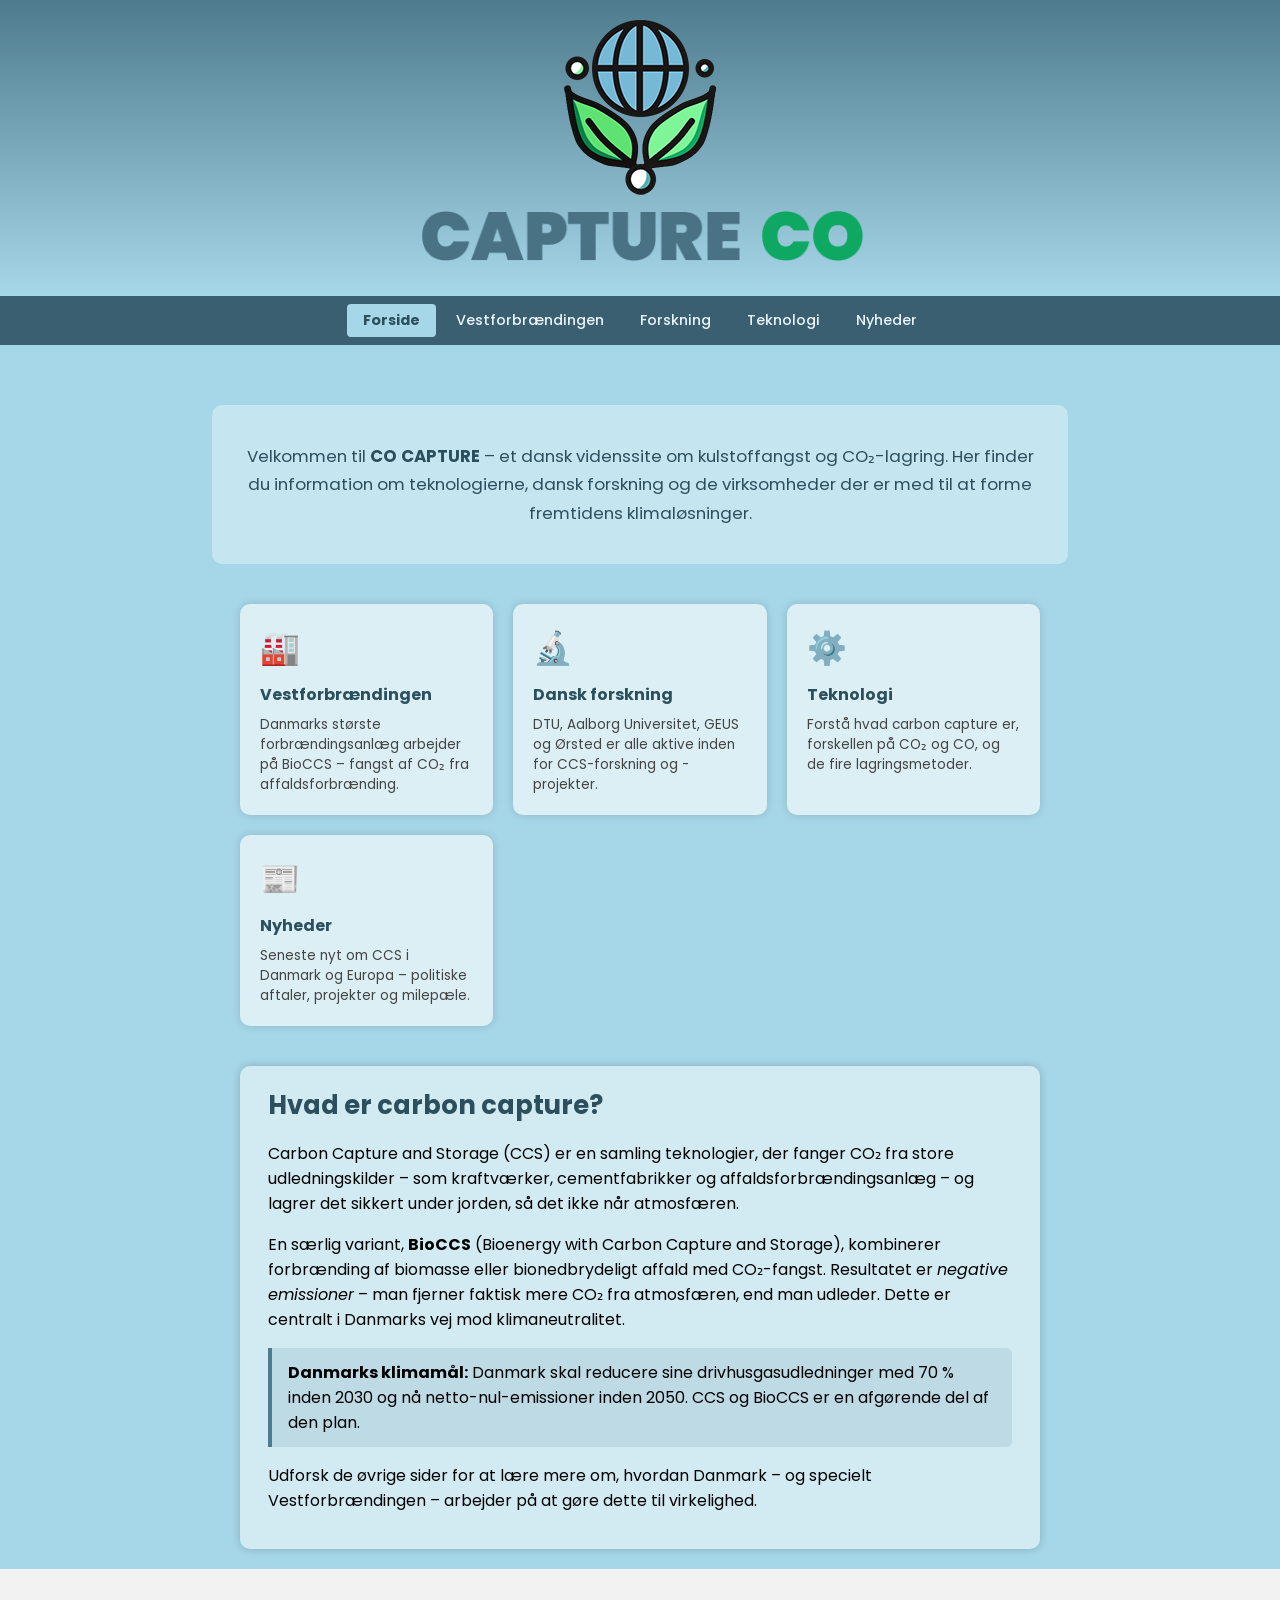
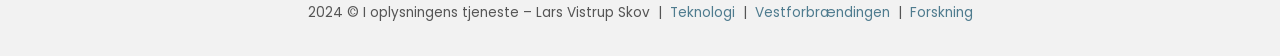
<file: index.html>
<!DOCTYPE html>
<html lang="da-DK">
  <head>
    <meta charset="UTF-8" />
    <meta name="viewport" content="width=device-width, initial-scale=1.0" />
    <meta name="description" content="CO CAPTURE – dansk videnssite om carbon capture, CO₂-fangst og lagring. Læs om Vestforbrændingen, dansk forskning og teknologierne bag CCS og BioCCS." />
    <title>CO CAPTURE – Dansk viden om kulstoffangst</title>
    <link rel="preconnect" href="https://fonts.googleapis.com" />
    <link rel="preconnect" href="https://fonts.gstatic.com" crossorigin />
    <link
      href="https://fonts.googleapis.com/css2?family=Poppins:wght@400;500;600;700&display=swap"
      rel="stylesheet"
    />
    <link rel="stylesheet" href="style.css" />

  </head>
  <body>
    <header>
      <img src="image/logo.png" class="logo" alt="CO CAPTURE logo" />
      <div class="logo-texts">
        <img src="image/co.png" id="co" alt="CO" />
        <img src="image/capture.png" id="capture" alt="CAPTURE" />
      </div>
    </header>

    <nav>
      <a href="index.html" class="active">Forside</a>
      <a href="vestforbraendingen.html">Vestforbrændingen</a>
      <a href="forskning.html">Forskning</a>
      <a href="teknologi.html">Teknologi</a>
      <a href="nyheder.html">Nyheder</a>
    </nav>

    <main>
      <div class="intro-frame">
        <p>
          Velkommen til <strong>CO CAPTURE</strong> &ndash; et dansk videnssite om
          kulstoffangst og CO&#x2082;-lagring. Her finder du information om teknologierne,
          dansk forskning og de virksomheder der er med til at forme fremtidens
          klimaløsninger.
        </p>
      </div>

      <div class="main-content">
        <div class="cards">
          <a href="vestforbraendingen.html" class="card">
            <div class="card-icon">&#x1F3ED;</div>
            <h3>Vestforbrændingen</h3>
            <p>Danmarks største forbrændingsanlæg arbejder på BioCCS – fangst af CO&#x2082; fra affaldsforbrænding.</p>
          </a>
          <a href="forskning.html" class="card">
            <div class="card-icon">&#x1F52C;</div>
            <h3>Dansk forskning</h3>
            <p>DTU, Aalborg Universitet, GEUS og Ørsted er alle aktive inden for CCS-forskning og -projekter.</p>
          </a>
          <a href="teknologi.html" class="card">
            <div class="card-icon">&#x2699;&#xFE0F;</div>
            <h3>Teknologi</h3>
            <p>Forstå hvad carbon capture er, forskellen på CO&#x2082; og CO, og de fire lagringsmetoder.</p>
          </a>
          <a href="nyheder.html" class="card">
            <div class="card-icon">&#x1F4F0;</div>
            <h3>Nyheder</h3>
            <p>Seneste nyt om CCS i Danmark og Europa – politiske aftaler, projekter og milepæle.</p>
          </a>
        </div>

        <div class="frame">
          <div class="title">Hvad er carbon capture?</div>
          <p>
            Carbon Capture and Storage (CCS) er en samling teknologier, der
            fanger CO&#x2082; fra store udledningskilder – som kraftværker, cementfabrikker
            og affaldsforbrændingsanlæg – og lagrer det sikkert under jorden,
            så det ikke når atmosfæren.
          </p>
          <p>
            En særlig variant, <strong>BioCCS</strong> (Bioenergy with Carbon
            Capture and Storage), kombinerer forbrænding af biomasse eller
            bionedbrydeligt affald med CO&#x2082;-fangst. Resultatet er
            <em>negative emissioner</em> – man fjerner faktisk mere CO&#x2082; fra
            atmosfæren, end man udleder. Dette er centralt i Danmarks vej mod
            klimaneutralitet.
          </p>
          <div class="highlight">
            <strong>Danmarks klimamål:</strong> Danmark skal reducere sine
            drivhusgasudledninger med 70&nbsp;% inden 2030 og nå netto-nul-emissioner
            inden 2050. CCS og BioCCS er en afgørende del af den plan.
          </div>
          <p>
            Udforsk de øvrige sider for at lære mere om, hvordan Danmark –
            og specielt Vestforbrændingen – arbejder på at gøre dette til virkelighed.
          </p>
        </div>
      </div>
    </main>

    <footer>
      <p>2024 &copy; I oplysningens tjeneste &ndash; Lars Vistrup Skov &nbsp;|&nbsp;
        <a href="teknologi.html">Teknologi</a> &nbsp;|&nbsp;
        <a href="vestforbraendingen.html">Vestforbrændingen</a> &nbsp;|&nbsp;
        <a href="forskning.html">Forskning</a>
      </p>
    </footer>
  </body>
</html>
</file>
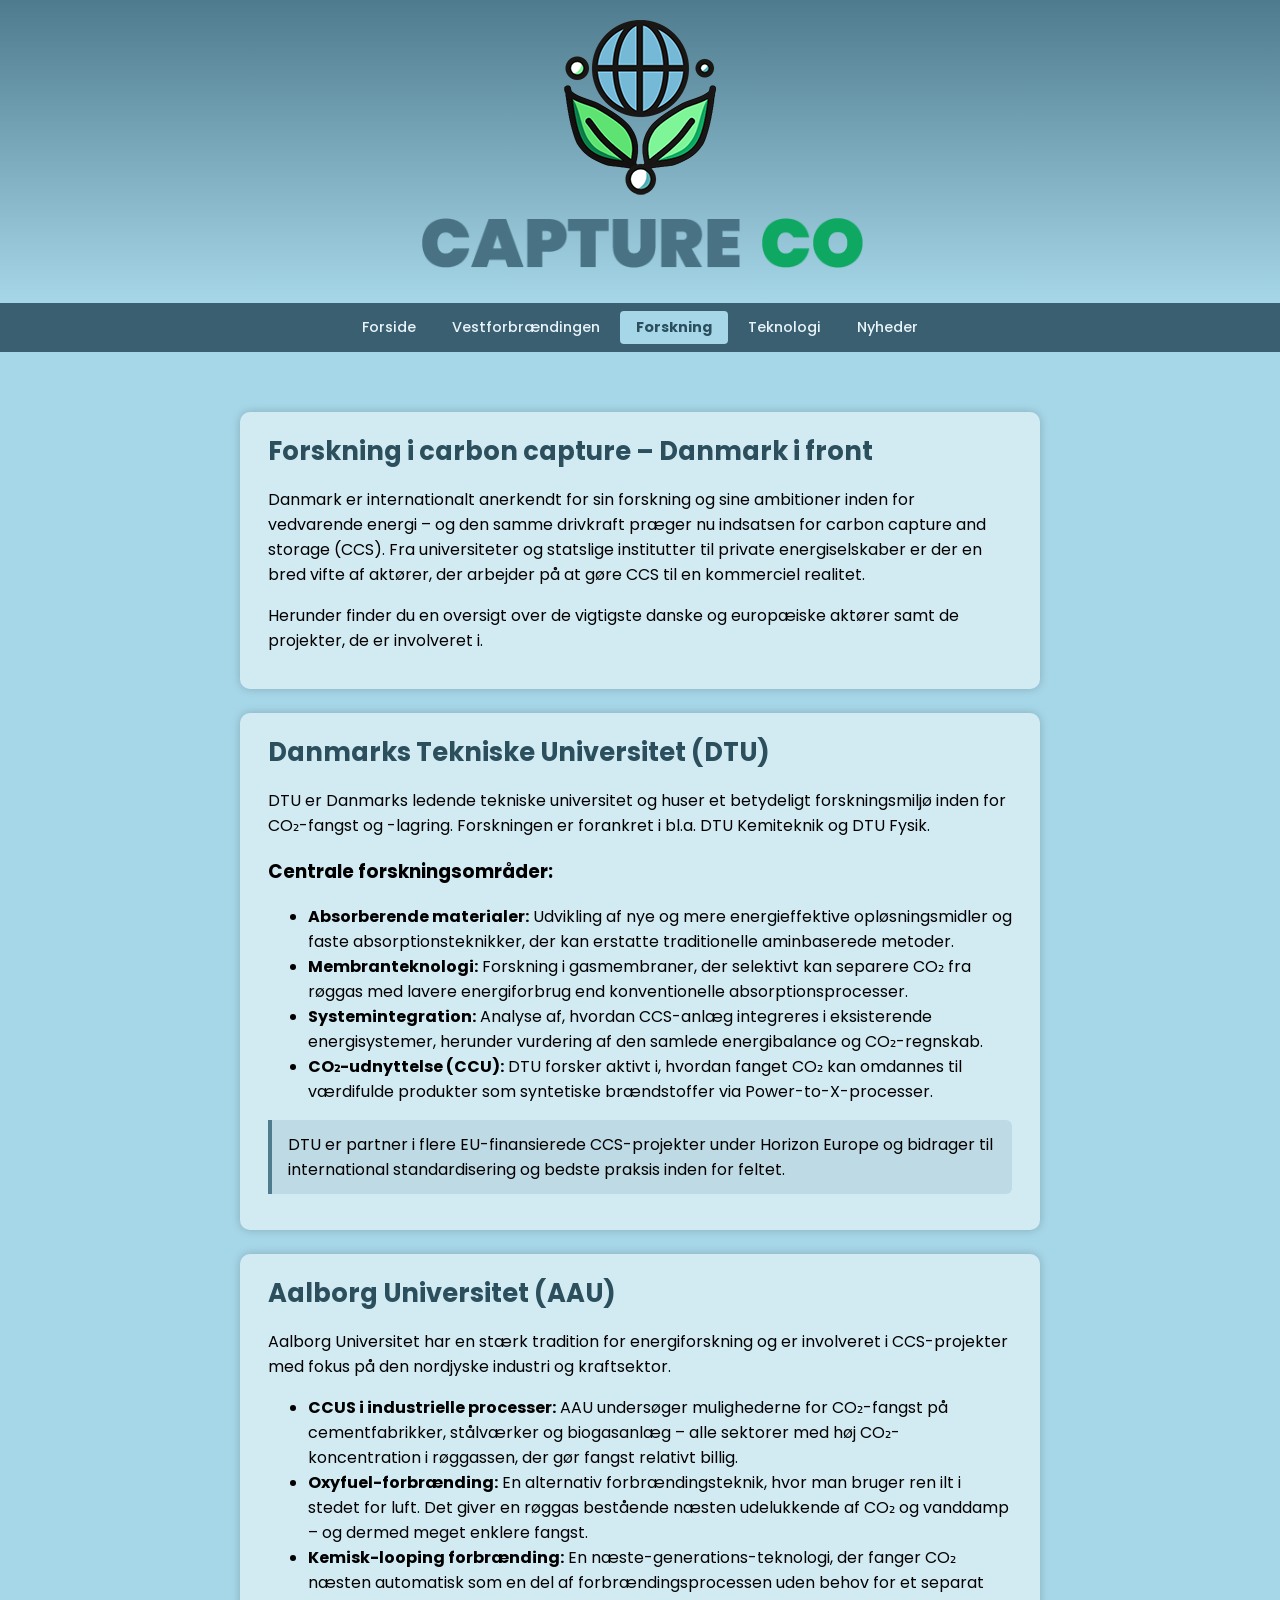
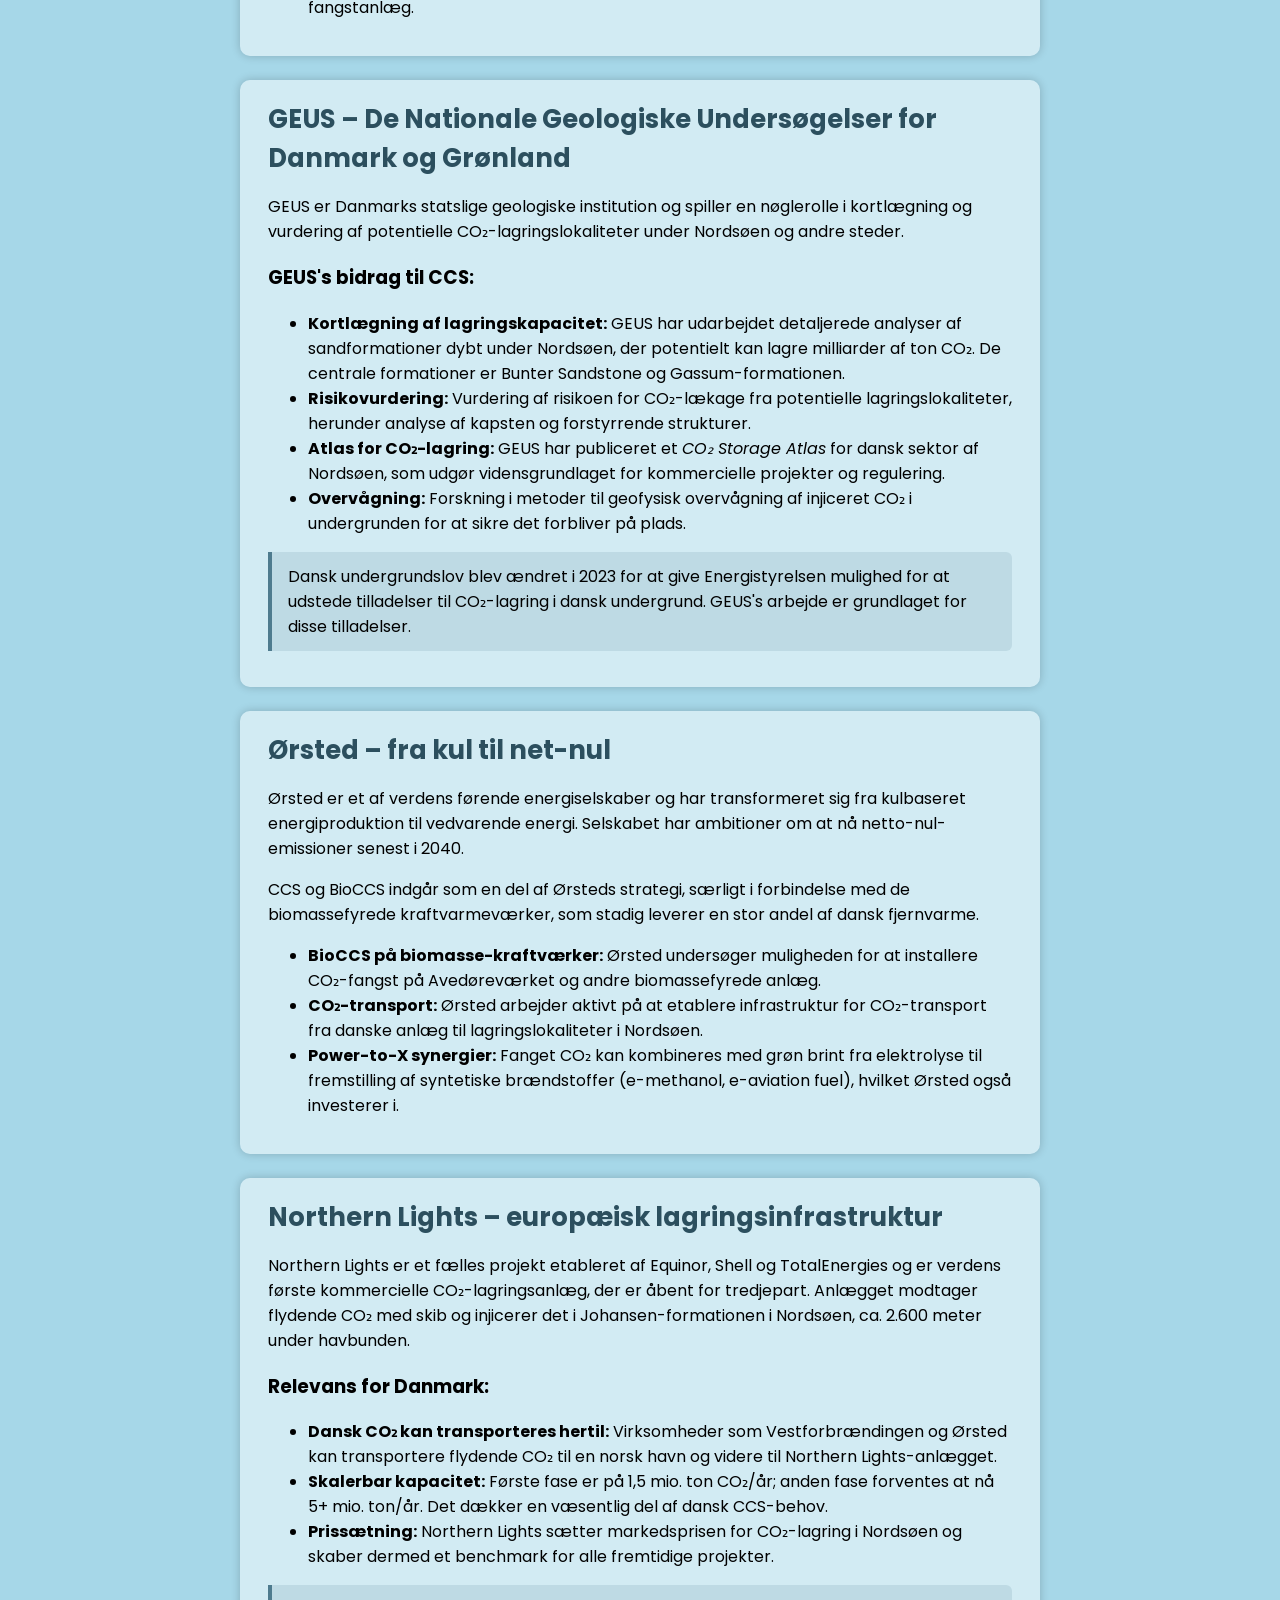
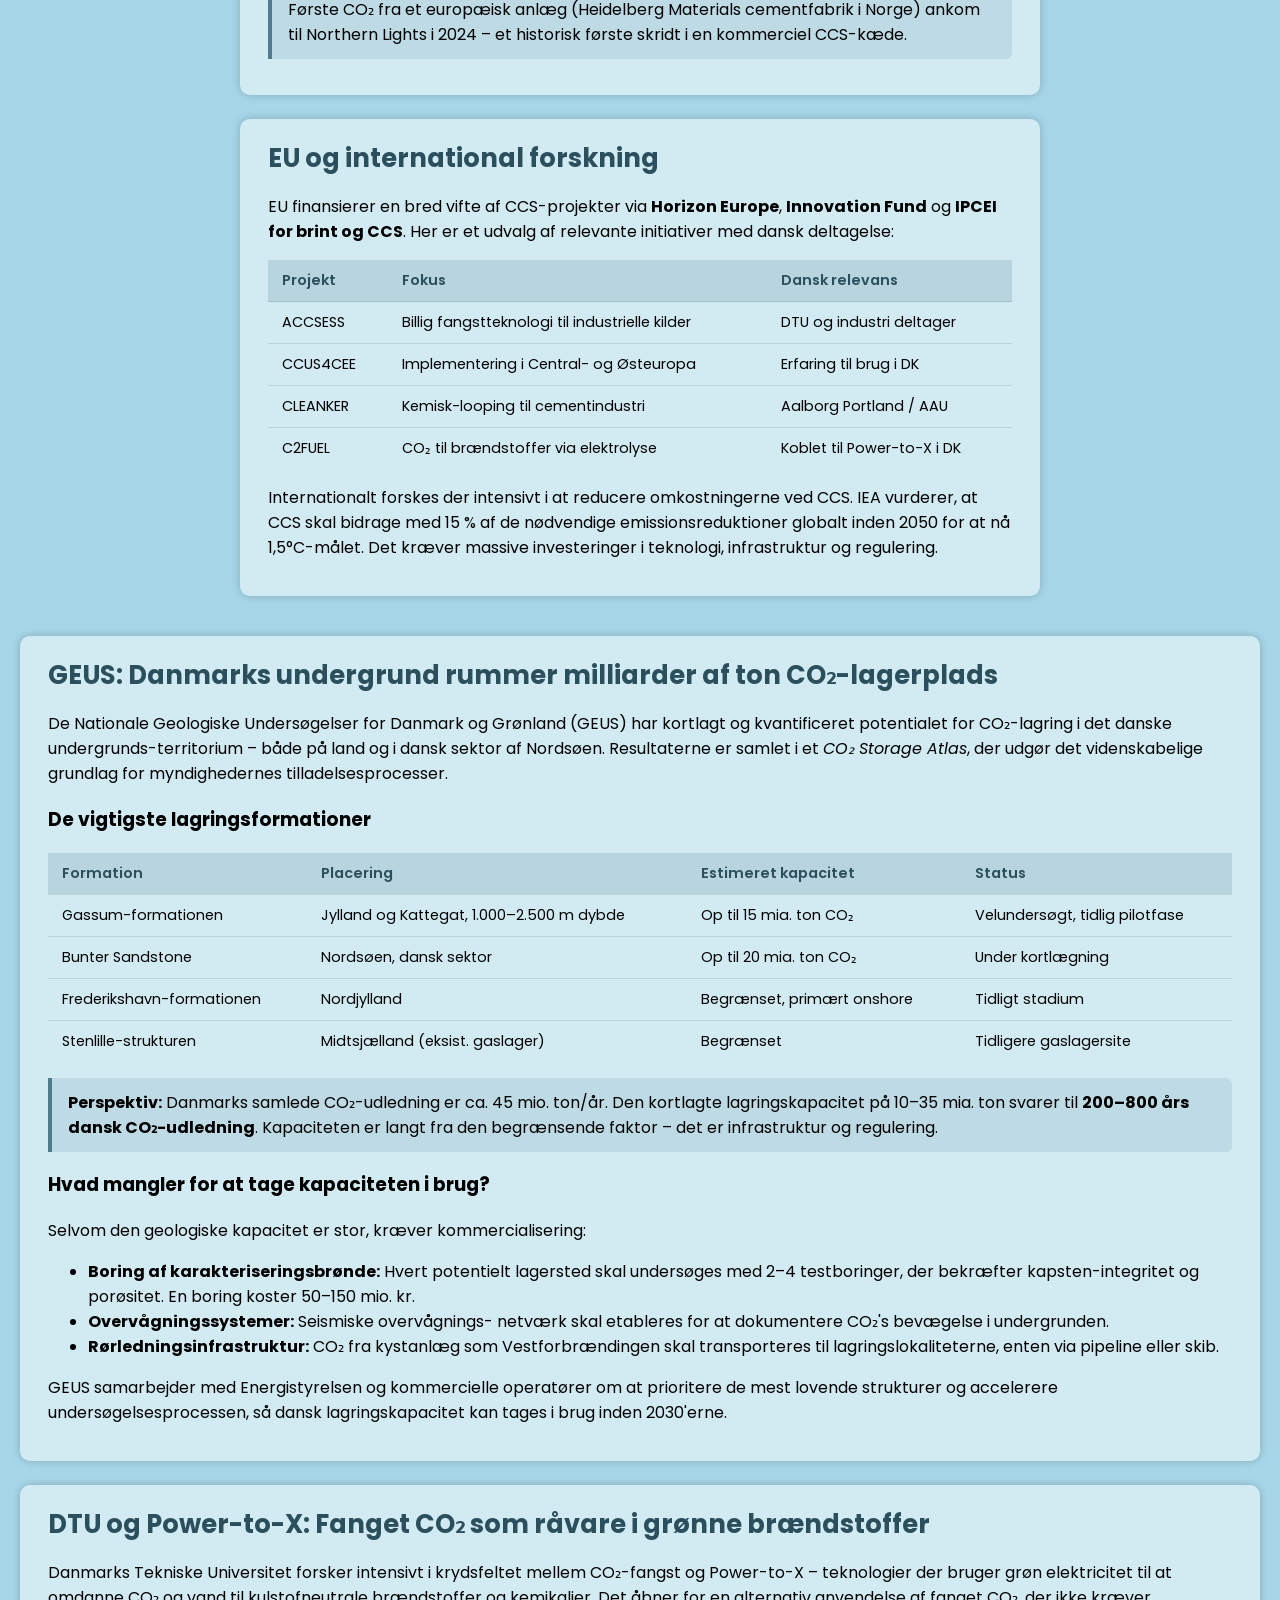
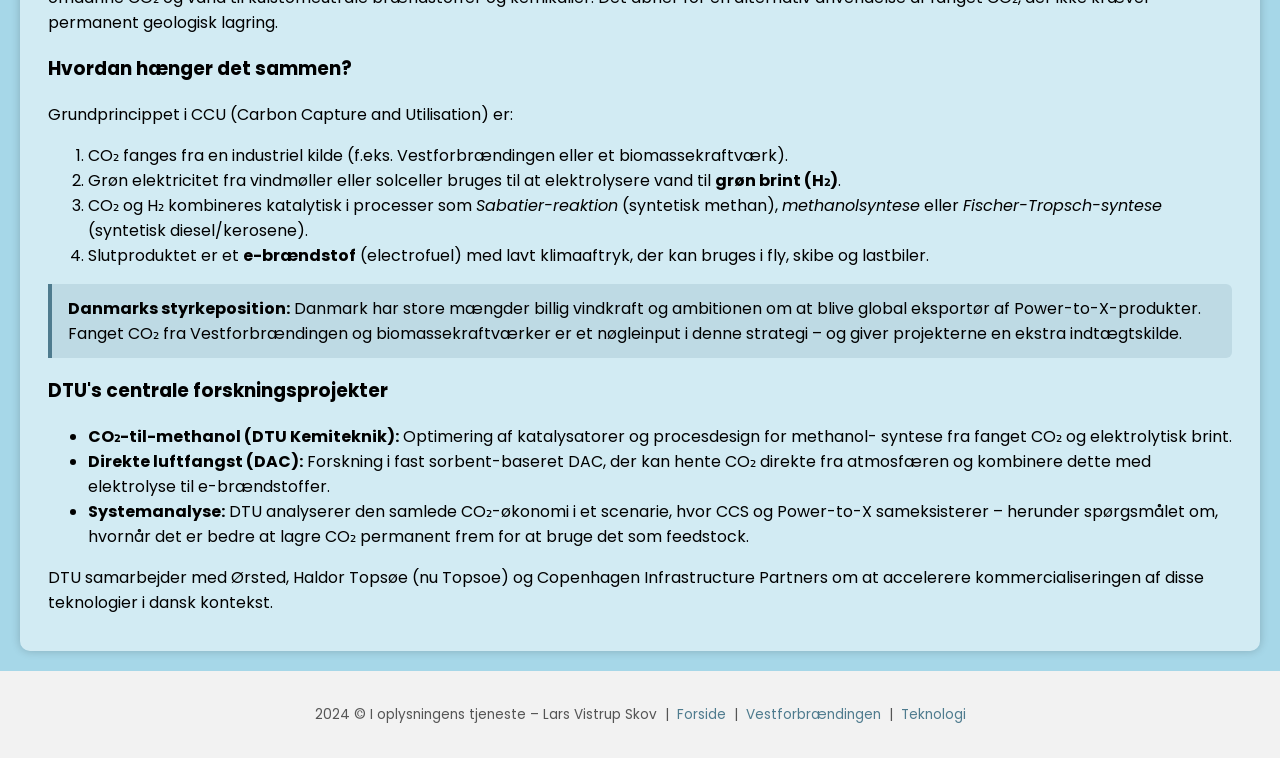
<file: forskning.html>
<!DOCTYPE html>
<html lang="da-DK">
  <head>
    <meta charset="UTF-8" />
    <meta name="viewport" content="width=device-width, initial-scale=1.0" />
    <meta name="description" content="Dansk og europæisk forskning i carbon capture og CCS – DTU, Aalborg Universitet, GEUS, Ørsted og Northern Lights. Oversigt over aktuelle projekter." />
    <title>Forskning – CO CAPTURE</title>
    <link rel="preconnect" href="https://fonts.googleapis.com" />
    <link rel="preconnect" href="https://fonts.gstatic.com" crossorigin />
    <link href="https://fonts.googleapis.com/css2?family=Poppins:wght@400;500;600;700&display=swap" rel="stylesheet" />
    <link rel="stylesheet" href="style.css" />
  </head>
  <body>
    <header>
      <a href="index.html"><img src="image/logo.png" class="logo" alt="CO CAPTURE logo" /></a>
      <div class="logo-texts">
        <img src="image/co.png" id="co" alt="CO" />
        <img src="image/capture.png" id="capture" alt="CAPTURE" />
      </div>
    </header>

    <nav>
      <a href="index.html">Forside</a>
      <a href="vestforbraendingen.html">Vestforbrændingen</a>
      <a href="forskning.html" class="active">Forskning</a>
      <a href="teknologi.html">Teknologi</a>
      <a href="nyheder.html">Nyheder</a>
    </nav>

    <main>
      <div class="main-content">

        <div class="frame">
          <div class="title">Forskning i carbon capture – Danmark i front</div>
          <p>
            Danmark er internationalt anerkendt for sin forskning og sine
            ambitioner inden for vedvarende energi – og den samme drivkraft
            præger nu indsatsen for carbon capture and storage (CCS).
            Fra universiteter og statslige institutter til private
            energiselskaber er der en bred vifte af aktører, der arbejder
            på at gøre CCS til en kommerciel realitet.
          </p>
          <p>
            Herunder finder du en oversigt over de vigtigste danske og
            europæiske aktører samt de projekter, de er involveret i.
          </p>
        </div>

        <div class="frame">
          <div class="title">Danmarks Tekniske Universitet (DTU)</div>
          <p>
            DTU er Danmarks ledende tekniske universitet og huser et
            betydeligt forskningsmiljø inden for CO&#x2082;-fangst og -lagring.
            Forskningen er forankret i bl.a. DTU Kemiteknik og DTU Fysik.
          </p>
          <h3>Centrale forskningsområder:</h3>
          <ul>
            <li>
              <strong>Absorberende materialer:</strong> Udvikling af nye
              og mere energieffektive opløsningsmidler og faste
              absorptionsteknikker, der kan erstatte traditionelle
              aminbaserede metoder.
            </li>
            <li>
              <strong>Membranteknologi:</strong> Forskning i gasmembraner,
              der selektivt kan separere CO&#x2082; fra røggas med lavere
              energiforbrug end konventionelle absorptionsprocesser.
            </li>
            <li>
              <strong>Systemintegration:</strong> Analyse af, hvordan
              CCS-anlæg integreres i eksisterende energisystemer, herunder
              vurdering af den samlede energibalance og CO&#x2082;-regnskab.
            </li>
            <li>
              <strong>CO&#x2082;-udnyttelse (CCU):</strong> DTU forsker
              aktivt i, hvordan fanget CO&#x2082; kan omdannes til værdifulde
              produkter som syntetiske brændstoffer via Power-to-X-processer.
            </li>
          </ul>
          <div class="highlight">
            DTU er partner i flere EU-finansierede CCS-projekter under
            Horizon Europe og bidrager til international standardisering
            og bedste praksis inden for feltet.
          </div>
        </div>

        <div class="frame">
          <div class="title">Aalborg Universitet (AAU)</div>
          <p>
            Aalborg Universitet har en stærk tradition for energiforskning og
            er involveret i CCS-projekter med fokus på den nordjyske
            industri og kraftsektor.
          </p>
          <ul>
            <li>
              <strong>CCUS i industrielle processer:</strong> AAU
              undersøger mulighederne for CO&#x2082;-fangst på cementfabrikker,
              stålværker og biogasanlæg – alle sektorer med høj
              CO&#x2082;-koncentration i røggassen, der gør fangst relativt
              billig.
            </li>
            <li>
              <strong>Oxyfuel-forbrænding:</strong> En alternativ
              forbrændingsteknik, hvor man bruger ren ilt i stedet for luft.
              Det giver en røggas bestående næsten udelukkende af CO&#x2082;
              og vanddamp – og dermed meget enklere fangst.
            </li>
            <li>
              <strong>Kemisk-looping forbrænding:</strong> En
              næste-generations-teknologi, der fanger CO&#x2082; næsten
              automatisk som en del af forbrændingsprocessen uden behov
              for et separat fangstanlæg.
            </li>
          </ul>
        </div>

        <div class="frame">
          <div class="title">GEUS – De Nationale Geologiske Undersøgelser for Danmark og Grønland</div>
          <p>
            GEUS er Danmarks statslige geologiske institution og spiller en
            nøglerolle i kortlægning og vurdering af potentielle
            CO&#x2082;-lagringslokaliteter under Nordsøen og andre steder.
          </p>
          <h3>GEUS's bidrag til CCS:</h3>
          <ul>
            <li>
              <strong>Kortlægning af lagringskapacitet:</strong> GEUS har
              udarbejdet detaljerede analyser af sandformationer dybt under
              Nordsøen, der potentielt kan lagre milliarder af ton CO&#x2082;.
              De centrale formationer er Bunter Sandstone og Gassum-formationen.
            </li>
            <li>
              <strong>Risikovurdering:</strong> Vurdering af risikoen for
              CO&#x2082;-lækage fra potentielle lagringslokaliteter, herunder
              analyse af kapsten og forstyrrende strukturer.
            </li>
            <li>
              <strong>Atlas for CO&#x2082;-lagring:</strong> GEUS har
              publiceret et <em>CO&#x2082; Storage Atlas</em> for dansk sektor
              af Nordsøen, som udgør vidensgrundlaget for kommercielle
              projekter og regulering.
            </li>
            <li>
              <strong>Overvågning:</strong> Forskning i metoder til
              geofysisk overvågning af injiceret CO&#x2082; i undergrunden
              for at sikre det forbliver på plads.
            </li>
          </ul>
          <div class="highlight">
            Dansk undergrundslov blev ændret i 2023 for at give
            Energistyrelsen mulighed for at udstede tilladelser til
            CO&#x2082;-lagring i dansk undergrund. GEUS's arbejde er
            grundlaget for disse tilladelser.
          </div>
        </div>

        <div class="frame">
          <div class="title">Ørsted – fra kul til net-nul</div>
          <p>
            Ørsted er et af verdens førende energiselskaber og har
            transformeret sig fra kulbaseret energiproduktion til
            vedvarende energi. Selskabet har ambitioner om at nå
            netto-nul-emissioner senest i 2040.
          </p>
          <p>
            CCS og BioCCS indgår som en del af Ørsteds strategi,
            særligt i forbindelse med de biomassefyrede kraftvarmeværker,
            som stadig leverer en stor andel af dansk fjernvarme.
          </p>
          <ul>
            <li>
              <strong>BioCCS på biomasse-kraftværker:</strong> Ørsted
              undersøger muligheden for at installere CO&#x2082;-fangst
              på Avedøreværket og andre biomassefyrede anlæg.
            </li>
            <li>
              <strong>CO&#x2082;-transport:</strong> Ørsted arbejder
              aktivt på at etablere infrastruktur for CO&#x2082;-transport
              fra danske anlæg til lagringslokaliteter i Nordsøen.
            </li>
            <li>
              <strong>Power-to-X synergier:</strong> Fanget CO&#x2082;
              kan kombineres med grøn brint fra elektrolyse til
              fremstilling af syntetiske brændstoffer (e-methanol,
              e-aviation fuel), hvilket Ørsted også investerer i.
            </li>
          </ul>
        </div>

        <div class="frame">
          <div class="title">Northern Lights – europæisk lagringsinfrastruktur</div>
          <p>
            Northern Lights er et fælles projekt etableret af Equinor,
            Shell og TotalEnergies og er verdens første kommercielle
            CO&#x2082;-lagringsanlæg, der er åbent for tredjepart. Anlægget
            modtager flydende CO&#x2082; med skib og injicerer det i
            Johansen-formationen i Nordsøen, ca. 2.600 meter under
            havbunden.
          </p>
          <h3>Relevans for Danmark:</h3>
          <ul>
            <li>
              <strong>Dansk CO&#x2082; kan transporteres hertil:</strong>
              Virksomheder som Vestforbrændingen og Ørsted kan transportere
              flydende CO&#x2082; til en norsk havn og videre til
              Northern Lights-anlægget.
            </li>
            <li>
              <strong>Skalerbar kapacitet:</strong> Første fase er på
              1,5 mio. ton CO&#x2082;/år; anden fase forventes at nå
              5+ mio. ton/år. Det dækker en væsentlig del af dansk
              CCS-behov.
            </li>
            <li>
              <strong>Prissætning:</strong> Northern Lights sætter
              markedsprisen for CO&#x2082;-lagring i Nordsøen og skaber
              dermed et benchmark for alle fremtidige projekter.
            </li>
          </ul>
          <div class="highlight">
            Første CO&#x2082; fra et europæisk anlæg (Heidelberg Materials
            cementfabrik i Norge) ankom til Northern Lights i 2024 –
            et historisk første skridt i en kommerciel CCS-kæde.
          </div>
        </div>

        <div class="frame">
          <div class="title">EU og international forskning</div>
          <p>
            EU finansierer en bred vifte af CCS-projekter via
            <strong>Horizon Europe</strong>, <strong>Innovation Fund</strong>
            og <strong>IPCEI for brint og CCS</strong>. Her er et udvalg
            af relevante initiativer med dansk deltagelse:
          </p>
          <table class="facts">
            <thead>
              <tr>
                <th>Projekt</th>
                <th>Fokus</th>
                <th>Dansk relevans</th>
              </tr>
            </thead>
            <tbody>
              <tr>
                <td>ACCSESS</td>
                <td>Billig fangstteknologi til industrielle kilder</td>
                <td>DTU og industri deltager</td>
              </tr>
              <tr>
                <td>CCUS4CEE</td>
                <td>Implementering i Central- og Østeuropa</td>
                <td>Erfaring til brug i DK</td>
              </tr>
              <tr>
                <td>CLEANKER</td>
                <td>Kemisk-looping til cementindustri</td>
                <td>Aalborg Portland / AAU</td>
              </tr>
              <tr>
                <td>C2FUEL</td>
                <td>CO&#x2082; til brændstoffer via elektrolyse</td>
                <td>Koblet til Power-to-X i DK</td>
              </tr>
            </tbody>
          </table>
          <p>
            Internationalt forskes der intensivt i at reducere omkostningerne
            ved CCS. IEA vurderer, at CCS skal bidrage med 15&nbsp;% af de
            nødvendige emissionsreduktioner globalt inden 2050 for at nå
            1,5°C-målet. Det kræver massive investeringer i teknologi,
            infrastruktur og regulering.
          </p>
        </div>

      </div>

        <div class="frame">
          <div class="title">GEUS: Danmarks undergrund rummer milliarder af ton CO&#x2082;-lagerplads</div>
          <p>
            De Nationale Geologiske Undersøgelser for Danmark og Grønland
            (GEUS) har kortlagt og kvantificeret potentialet for CO&#x2082;-lagring
            i det danske undergrunds-territorium – både på land og i dansk sektor
            af Nordsøen. Resultaterne er samlet i et <em>CO&#x2082; Storage Atlas</em>,
            der udgør det videnskabelige grundlag for myndighedernes
            tilladelsesprocesser.
          </p>
          <h3>De vigtigste lagringsformationer</h3>
          <table class="facts">
            <thead>
              <tr>
                <th>Formation</th>
                <th>Placering</th>
                <th>Estimeret kapacitet</th>
                <th>Status</th>
              </tr>
            </thead>
            <tbody>
              <tr>
                <td>Gassum-formationen</td>
                <td>Jylland og Kattegat, 1.000–2.500 m dybde</td>
                <td>Op til 15 mia. ton CO&#x2082;</td>
                <td>Velundersøgt, tidlig pilotfase</td>
              </tr>
              <tr>
                <td>Bunter Sandstone</td>
                <td>Nordsøen, dansk sektor</td>
                <td>Op til 20 mia. ton CO&#x2082;</td>
                <td>Under kortlægning</td>
              </tr>
              <tr>
                <td>Frederikshavn-formationen</td>
                <td>Nordjylland</td>
                <td>Begrænset, primært onshore</td>
                <td>Tidligt stadium</td>
              </tr>
              <tr>
                <td>Stenlille-strukturen</td>
                <td>Midtsjælland (eksist. gaslager)</td>
                <td>Begrænset</td>
                <td>Tidligere gaslagersite</td>
              </tr>
            </tbody>
          </table>
          <div class="highlight">
            <strong>Perspektiv:</strong> Danmarks samlede CO&#x2082;-udledning er
            ca. 45 mio. ton/år. Den kortlagte lagringskapacitet på
            10–35 mia. ton svarer til <strong>200–800 års dansk CO&#x2082;-udledning</strong>.
            Kapaciteten er langt fra den begrænsende faktor – det er
            infrastruktur og regulering.
          </div>
          <h3>Hvad mangler for at tage kapaciteten i brug?</h3>
          <p>
            Selvom den geologiske kapacitet er stor, kræver kommercialisering:
          </p>
          <ul>
            <li>
              <strong>Boring af karakteriseringsbrønde:</strong> Hvert
              potentielt lagersted skal undersøges med 2–4 testboringer,
              der bekræfter kapsten-integritet og porøsitet. En boring koster
              50–150 mio. kr.
            </li>
            <li>
              <strong>Overvågningssystemer:</strong> Seismiske overvågnings-
              netværk skal etableres for at dokumentere CO&#x2082;'s bevægelse
              i undergrunden.
            </li>
            <li>
              <strong>Rørledningsinfrastruktur:</strong> CO&#x2082; fra
              kystanlæg som Vestforbrændingen skal transporteres til
              lagringslokaliteterne, enten via pipeline eller skib.
            </li>
          </ul>
          <p>
            GEUS samarbejder med Energistyrelsen og kommercielle operatører
            om at prioritere de mest lovende strukturer og accelerere
            undersøgelsesprocessen, så dansk lagringskapacitet kan
            tages i brug inden 2030'erne.
          </p>
        </div>

        <div class="frame">
          <div class="title">DTU og Power-to-X: Fanget CO&#x2082; som råvare i grønne brændstoffer</div>
          <p>
            Danmarks Tekniske Universitet forsker intensivt i krydsfeltet
            mellem CO&#x2082;-fangst og Power-to-X – teknologier der bruger
            grøn elektricitet til at omdanne CO&#x2082; og vand til
            kulstofneutrale brændstoffer og kemikalier. Det åbner for en
            alternativ anvendelse af fanget CO&#x2082;, der ikke kræver
            permanent geologisk lagring.
          </p>
          <h3>Hvordan hænger det sammen?</h3>
          <p>
            Grundprincippet i CCU (Carbon Capture and Utilisation) er:
          </p>
          <ol>
            <li>
              CO&#x2082; fanges fra en industriel kilde (f.eks. Vestforbrændingen
              eller et biomassekraftværk).
            </li>
            <li>
              Grøn elektricitet fra vindmøller eller solceller bruges til at
              elektrolysere vand til <strong>grøn brint (H&#x2082;)</strong>.
            </li>
            <li>
              CO&#x2082; og H&#x2082; kombineres katalytisk i processer som
              <em>Sabatier-reaktion</em> (syntetisk methan), <em>methanolsyntese</em>
              eller <em>Fischer-Tropsch-syntese</em> (syntetisk diesel/kerosene).
            </li>
            <li>
              Slutproduktet er et <strong>e-brændstof</strong> (electrofuel)
              med lavt klimaaftryk, der kan bruges i fly, skibe og lastbiler.
            </li>
          </ol>
          <div class="highlight">
            <strong>Danmarks styrkeposition:</strong> Danmark har store mængder
            billig vindkraft og ambitionen om at blive global eksportør af
            Power-to-X-produkter. Fanget CO&#x2082; fra Vestforbrændingen
            og biomassekraftværker er et nøgleinput i denne strategi –
            og giver projekterne en ekstra indtægtskilde.
          </div>
          <h3>DTU's centrale forskningsprojekter</h3>
          <ul>
            <li>
              <strong>CO&#x2082;-til-methanol (DTU Kemiteknik):</strong>
              Optimering af katalysatorer og procesdesign for methanol-
              syntese fra fanget CO&#x2082; og elektrolytisk brint.
            </li>
            <li>
              <strong>Direkte luftfangst (DAC):</strong> Forskning i
              fast sorbent-baseret DAC, der kan hente CO&#x2082; direkte
              fra atmosfæren og kombinere dette med elektrolyse til
              e-brændstoffer.
            </li>
            <li>
              <strong>Systemanalyse:</strong> DTU analyserer den samlede
              CO&#x2082;-økonomi i et scenarie, hvor CCS og Power-to-X
              sameksisterer – herunder spørgsmålet om, hvornår det er
              bedre at lagre CO&#x2082; permanent frem for at bruge det
              som feedstock.
            </li>
          </ul>
          <p>
            DTU samarbejder med Ørsted, Haldor Topsøe (nu Topsoe) og
            Copenhagen Infrastructure Partners om at accelerere
            kommercialiseringen af disse teknologier i dansk kontekst.
          </p>
        </div>

      </div>
    </main>

    <footer>
      <p>2024 &copy; I oplysningens tjeneste &ndash; Lars Vistrup Skov &nbsp;|&nbsp;
        <a href="index.html">Forside</a> &nbsp;|&nbsp;
        <a href="vestforbraendingen.html">Vestforbrændingen</a> &nbsp;|&nbsp;
        <a href="teknologi.html">Teknologi</a>
      </p>
    </footer>
  </body>
</html>
</file>
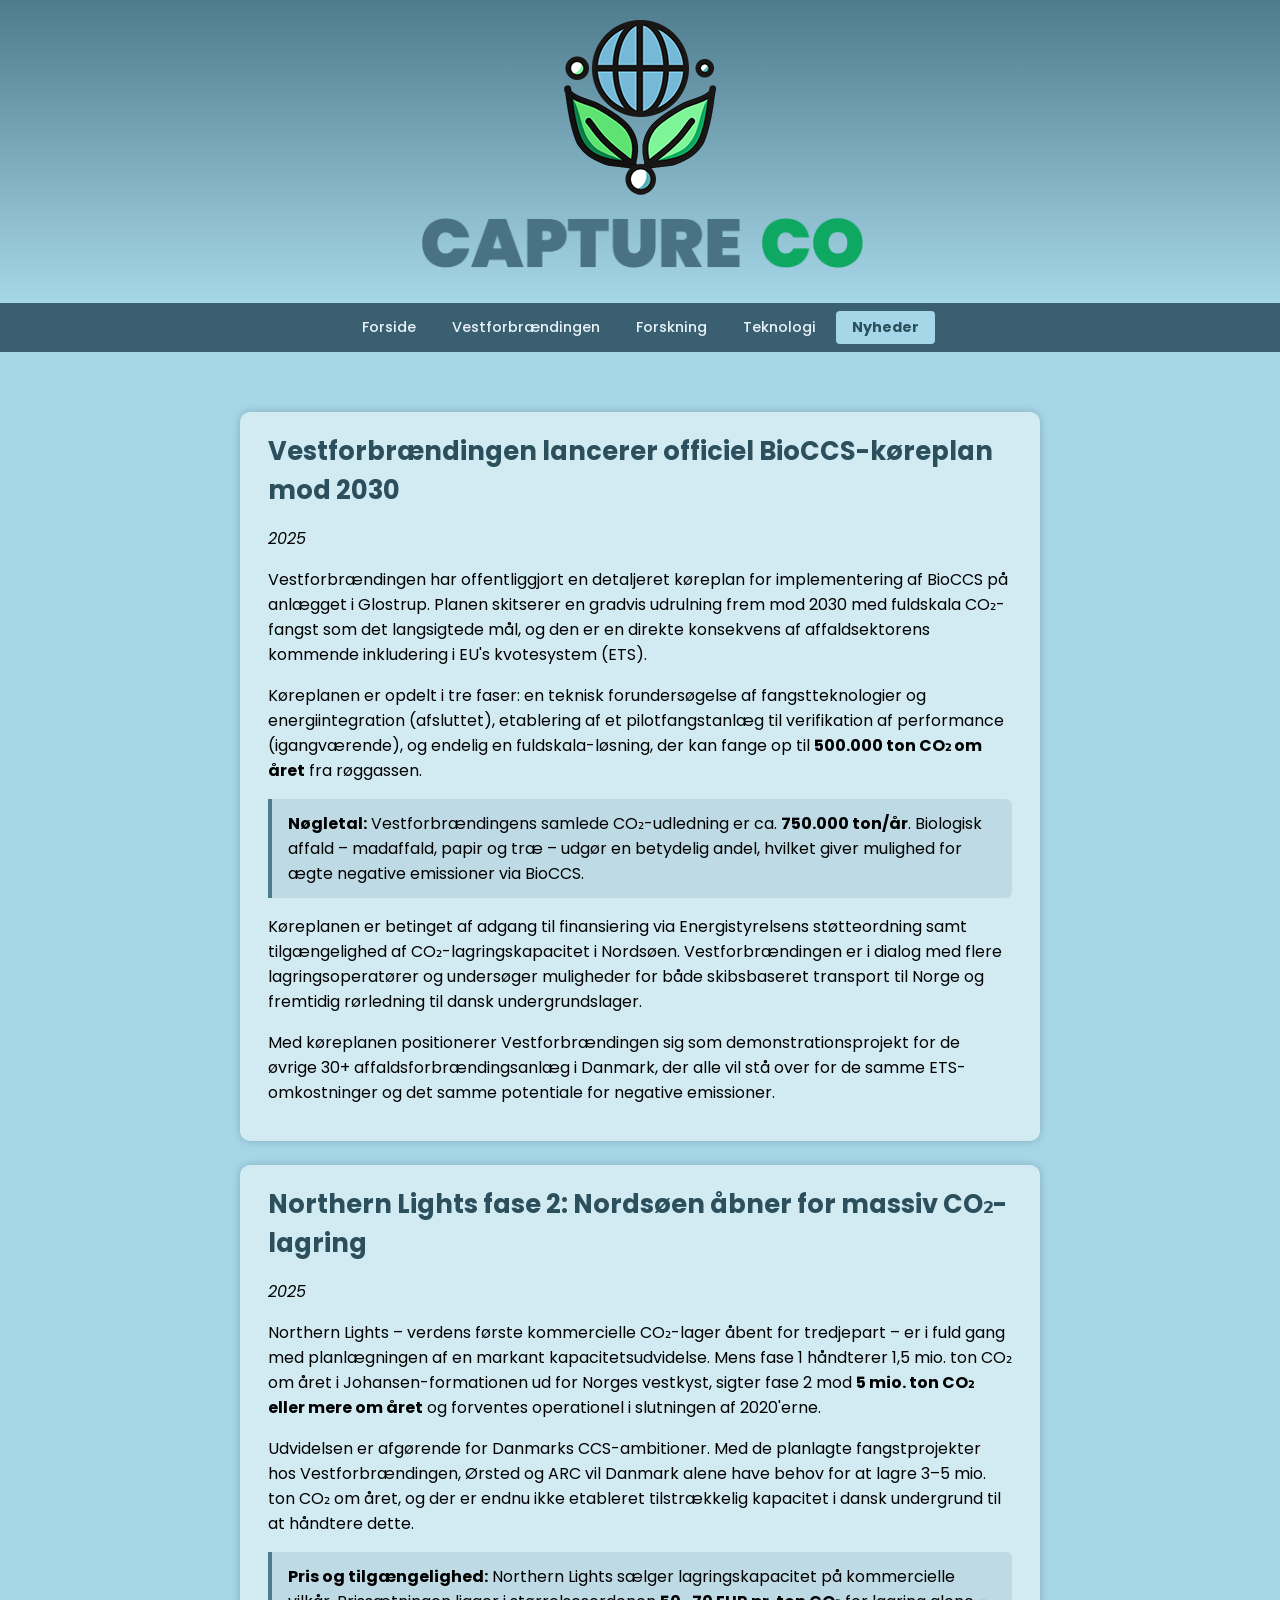
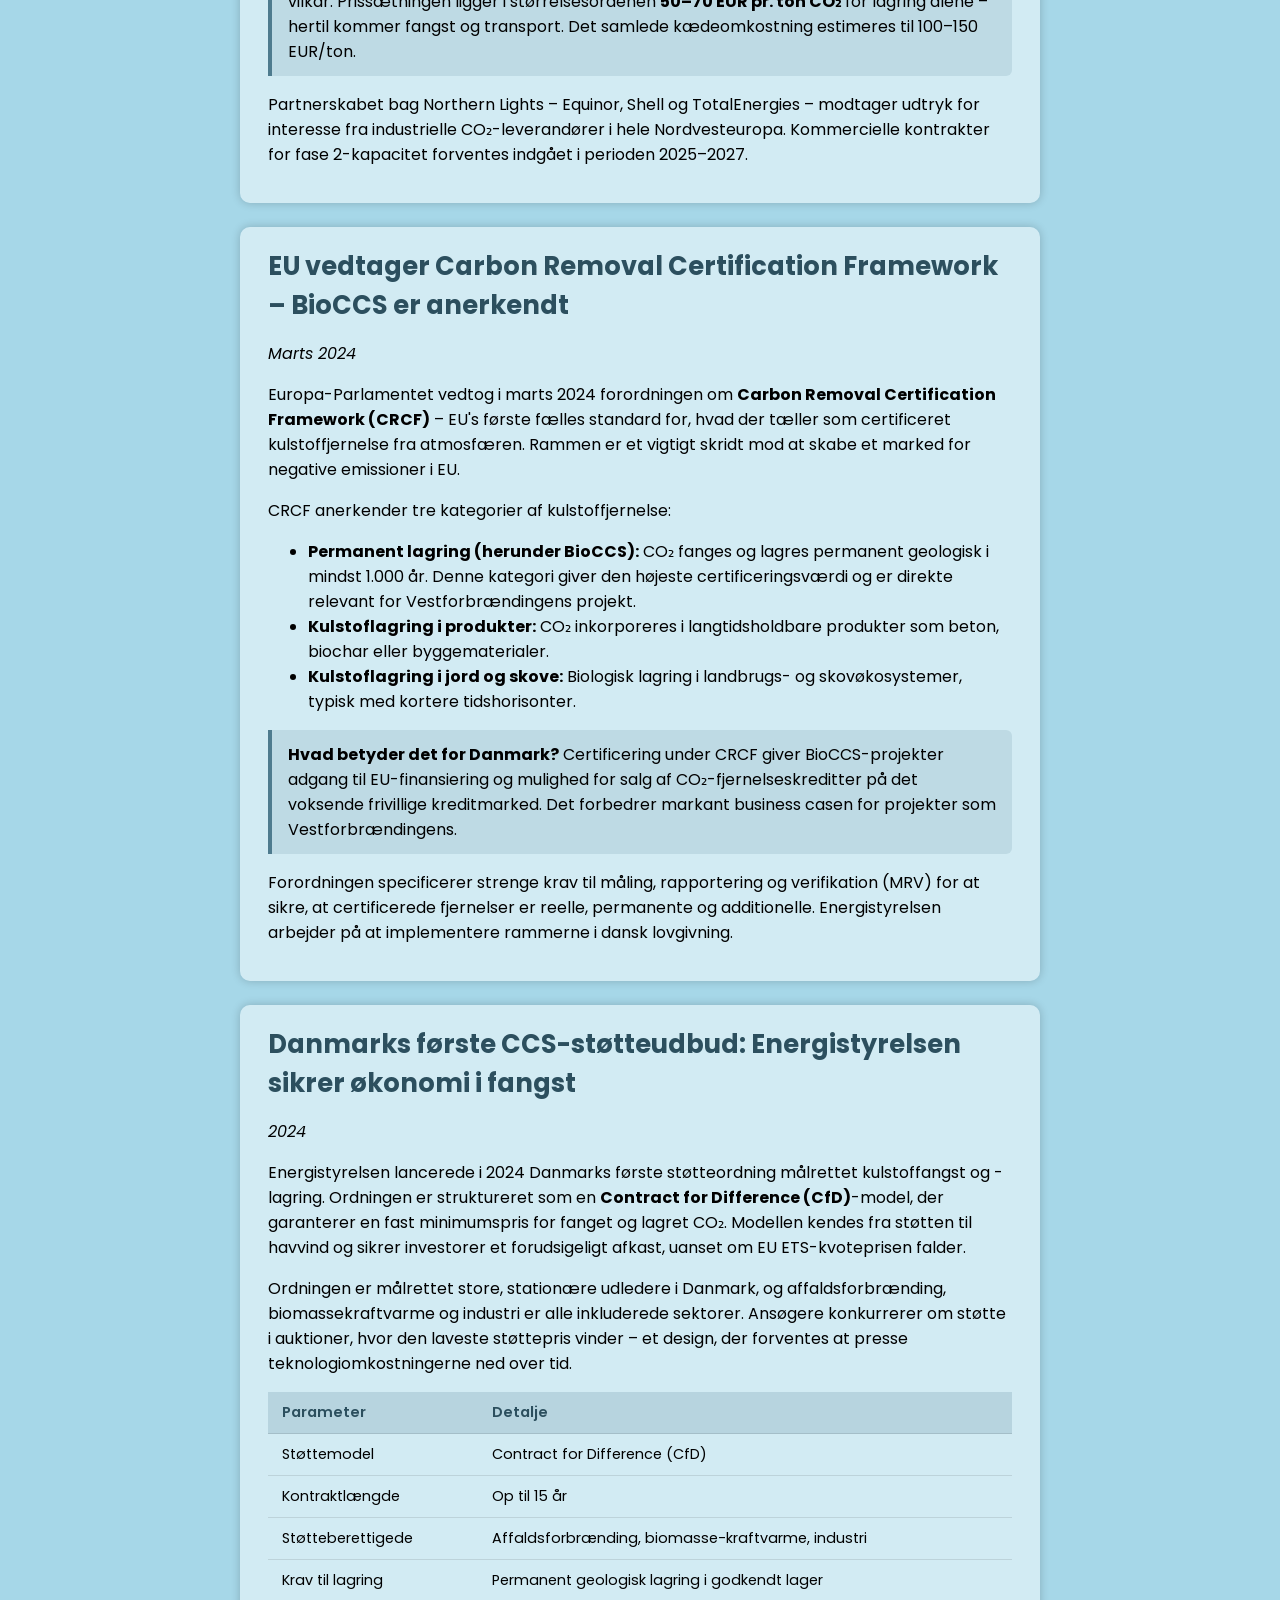
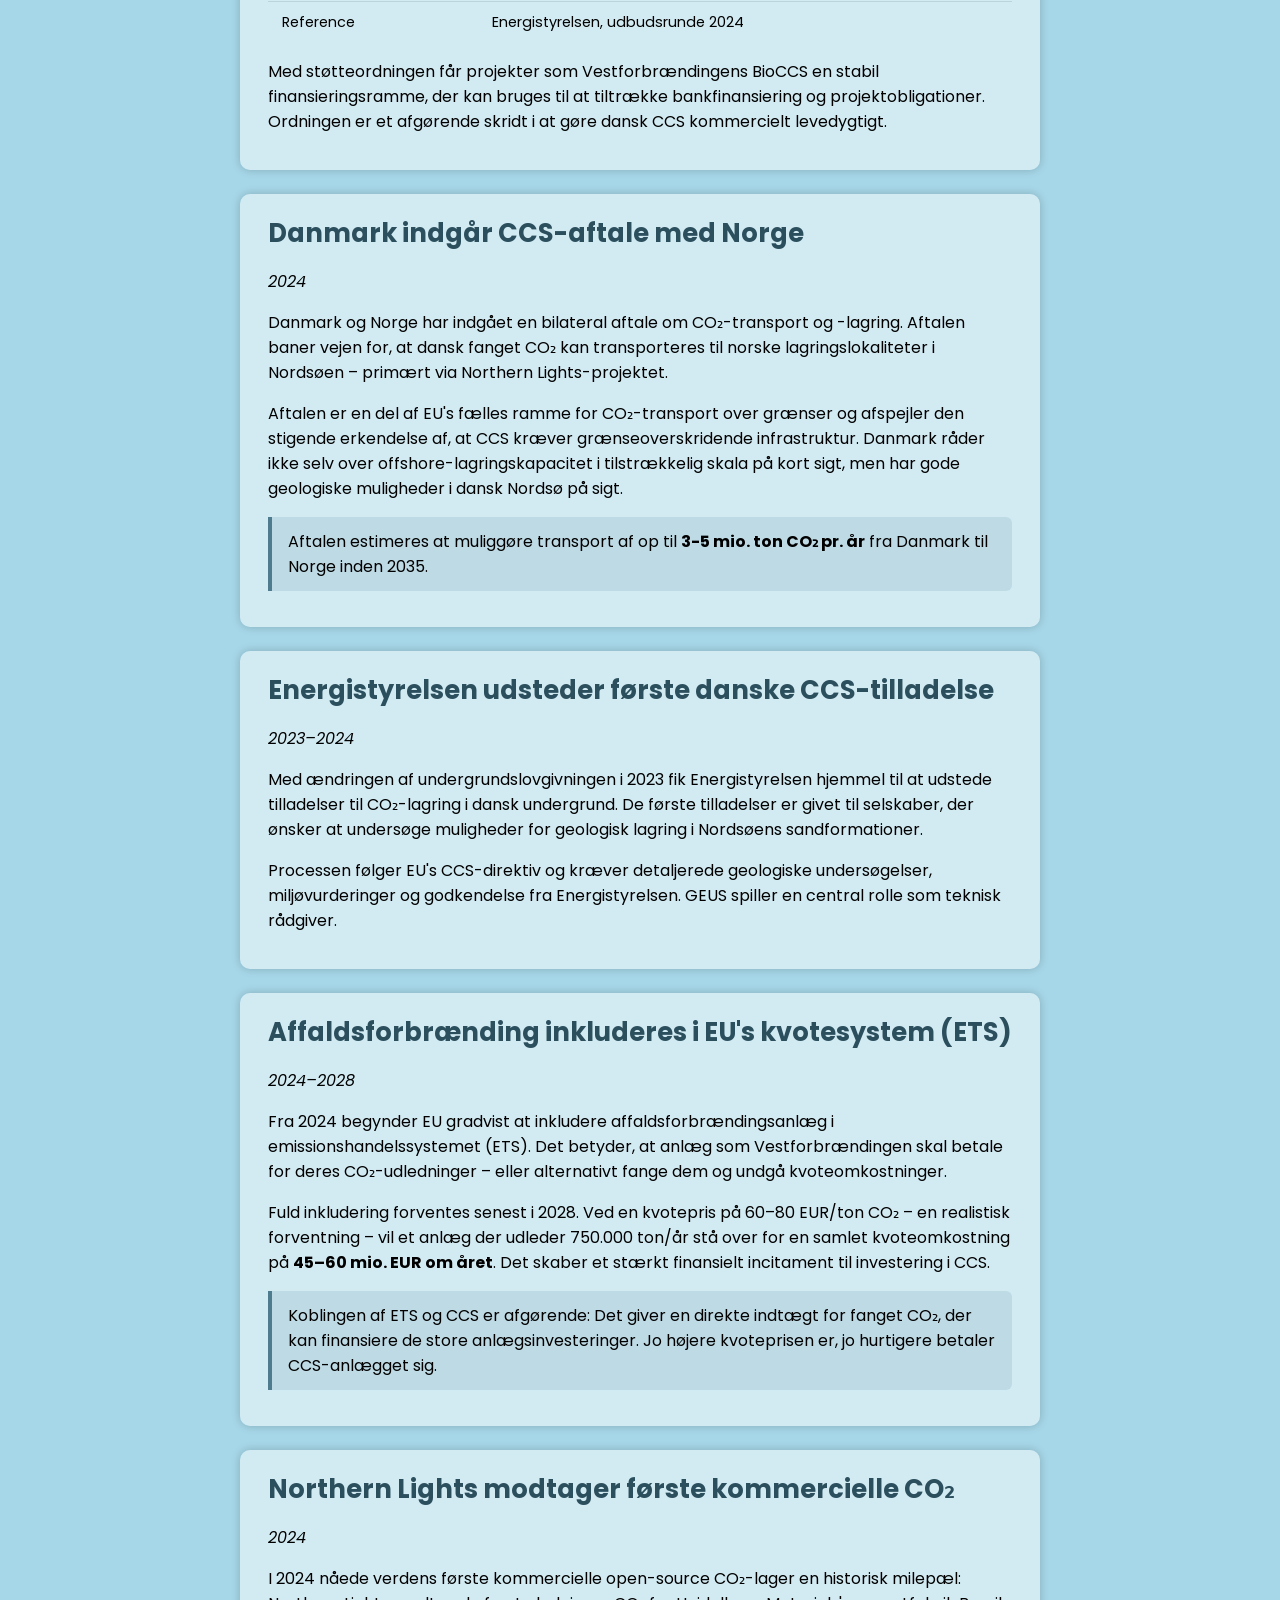
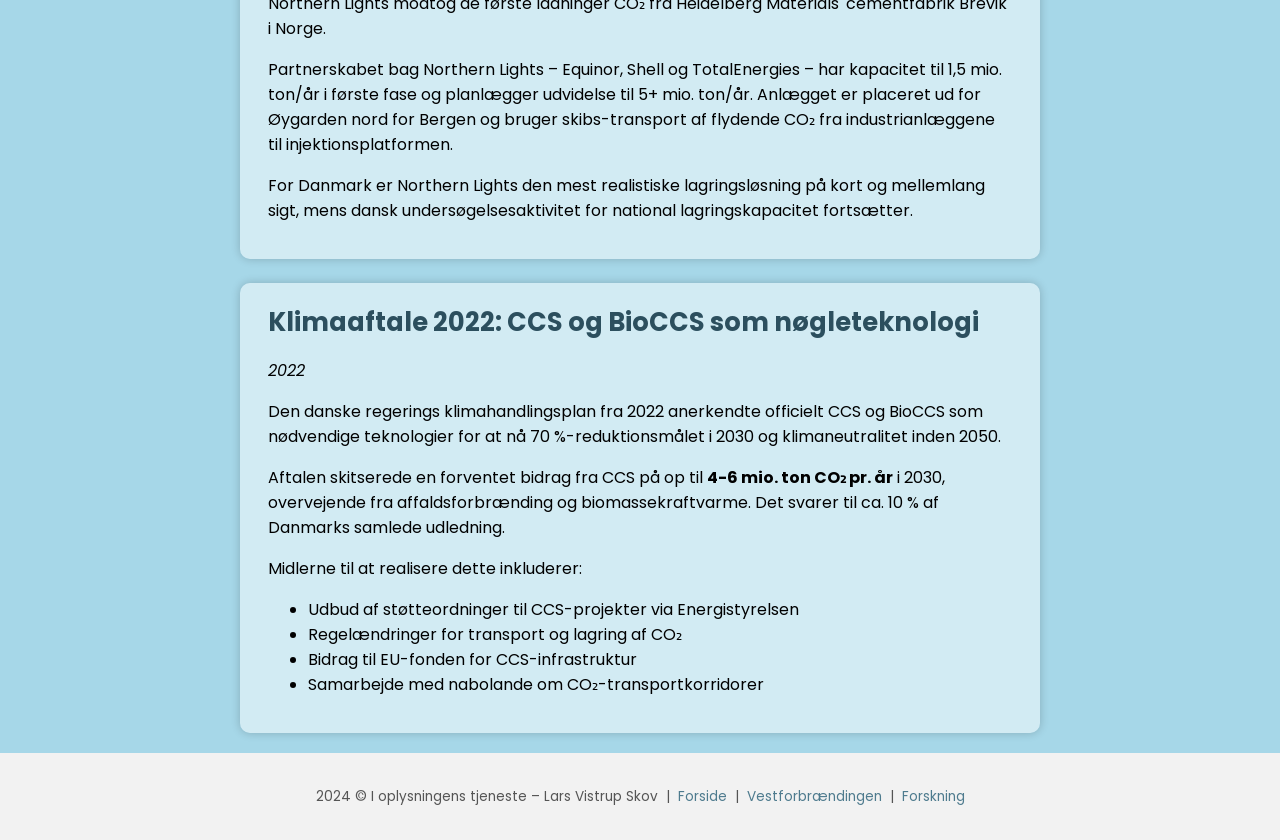
<file: nyheder.html>
<!DOCTYPE html>
<html lang="da-DK">
  <head>
    <meta charset="UTF-8" />
    <meta name="viewport" content="width=device-width, initial-scale=1.0" />
    <meta name="description" content="Nyheder om carbon capture i Danmark – CCS-aftaler, projekter og milepæle fra Vestforbrændingen, Ørsted og den danske klimadagsorden." />
    <title>Nyheder – CO CAPTURE</title>
    <link rel="preconnect" href="https://fonts.googleapis.com" />
    <link rel="preconnect" href="https://fonts.gstatic.com" crossorigin />
    <link href="https://fonts.googleapis.com/css2?family=Poppins:wght@400;500;600;700&display=swap" rel="stylesheet" />
    <link rel="stylesheet" href="style.css" />
  </head>
  <body>
    <header>
      <a href="index.html"><img src="image/logo.png" class="logo" alt="CO CAPTURE logo" /></a>
      <div class="logo-texts">
        <img src="image/co.png" id="co" alt="CO" />
        <img src="image/capture.png" id="capture" alt="CAPTURE" />
      </div>
    </header>

    <nav>
      <a href="index.html">Forside</a>
      <a href="vestforbraendingen.html">Vestforbrændingen</a>
      <a href="forskning.html">Forskning</a>
      <a href="teknologi.html">Teknologi</a>
      <a href="nyheder.html" class="active">Nyheder</a>
    </nav>

    <main>
      <div class="main-content">

        <div class="frame">
          <div class="title">Vestforbrændingen lancerer officiel BioCCS-køreplan mod 2030</div>
          <p><em>2025</em></p>
          <p>
            Vestforbrændingen har offentliggjort en detaljeret køreplan for
            implementering af BioCCS på anlægget i Glostrup. Planen skitserer
            en gradvis udrulning frem mod 2030 med fuldskala CO&#x2082;-fangst
            som det langsigtede mål, og den er en direkte konsekvens af
            affaldsektorens kommende inkludering i EU's kvotesystem (ETS).
          </p>
          <p>
            Køreplanen er opdelt i tre faser: en teknisk forundersøgelse af
            fangstteknologier og energiintegration (afsluttet), etablering af
            et pilotfangstanlæg til verifikation af performance (igangværende),
            og endelig en fuldskala-løsning, der kan fange op til
            <strong>500.000 ton CO&#x2082; om året</strong> fra røggassen.
          </p>
          <div class="highlight">
            <strong>Nøgletal:</strong> Vestforbrændingens samlede CO&#x2082;-udledning
            er ca. <strong>750.000 ton/år</strong>. Biologisk affald – madaffald,
            papir og træ – udgør en betydelig andel, hvilket giver mulighed for
            ægte negative emissioner via BioCCS.
          </div>
          <p>
            Køreplanen er betinget af adgang til finansiering via Energistyrelsens
            støtteordning samt tilgængelighed af CO&#x2082;-lagringskapacitet i
            Nordsøen. Vestforbrændingen er i dialog med flere lagringsoperatører
            og undersøger muligheder for både skibsbaseret transport til Norge
            og fremtidig rørledning til dansk undergrundslager.
          </p>
          <p>
            Med køreplanen positionerer Vestforbrændingen sig som
            demonstrationsprojekt for de øvrige 30+ affaldsforbrændingsanlæg i
            Danmark, der alle vil stå over for de samme ETS-omkostninger og det
            samme potentiale for negative emissioner.
          </p>
        </div>

        <div class="frame">
          <div class="title">Northern Lights fase 2: Nordsøen åbner for massiv CO&#x2082;-lagring</div>
          <p><em>2025</em></p>
          <p>
            Northern Lights – verdens første kommercielle CO&#x2082;-lager åbent
            for tredjepart – er i fuld gang med planlægningen af en markant
            kapacitetsudvidelse. Mens fase 1 håndterer 1,5 mio. ton CO&#x2082;
            om året i Johansen-formationen ud for Norges vestkyst, sigter
            fase 2 mod <strong>5 mio. ton CO&#x2082; eller mere om året</strong>
            og forventes operationel i slutningen af 2020'erne.
          </p>
          <p>
            Udvidelsen er afgørende for Danmarks CCS-ambitioner. Med de planlagte
            fangstprojekter hos Vestforbrændingen, Ørsted og ARC vil Danmark
            alene have behov for at lagre 3–5 mio. ton CO&#x2082; om året, og
            der er endnu ikke etableret tilstrækkelig kapacitet i dansk
            undergrund til at håndtere dette.
          </p>
          <div class="highlight">
            <strong>Pris og tilgængelighed:</strong> Northern Lights sælger
            lagringskapacitet på kommercielle vilkår. Prissætningen ligger
            i størrelsesordenen <strong>50–70 EUR pr. ton CO&#x2082;</strong>
            for lagring alene – hertil kommer fangst og transport. Det samlede
            kædeomkostning estimeres til 100–150 EUR/ton.
          </div>
          <p>
            Partnerskabet bag Northern Lights – Equinor, Shell og TotalEnergies
            – modtager udtryk for interesse fra industrielle CO&#x2082;-leverandører
            i hele Nordvesteuropa. Kommercielle kontrakter for fase 2-kapacitet
            forventes indgået i perioden 2025–2027.
          </p>
        </div>

        <div class="frame">
          <div class="title">EU vedtager Carbon Removal Certification Framework – BioCCS er anerkendt</div>
          <p><em>Marts 2024</em></p>
          <p>
            Europa-Parlamentet vedtog i marts 2024 forordningen om
            <strong>Carbon Removal Certification Framework (CRCF)</strong> –
            EU's første fælles standard for, hvad der tæller som certificeret
            kulstoffjernelse fra atmosfæren. Rammen er et vigtigt skridt mod
            at skabe et marked for negative emissioner i EU.
          </p>
          <p>
            CRCF anerkender tre kategorier af kulstoffjernelse:
          </p>
          <ul>
            <li>
              <strong>Permanent lagring (herunder BioCCS):</strong> CO&#x2082;
              fanges og lagres permanent geologisk i mindst 1.000 år. Denne
              kategori giver den højeste certificeringsværdi og er direkte
              relevant for Vestforbrændingens projekt.
            </li>
            <li>
              <strong>Kulstoflagring i produkter:</strong> CO&#x2082; inkorporeres
              i langtidsholdbare produkter som beton, biochar eller byggematerialer.
            </li>
            <li>
              <strong>Kulstoflagring i jord og skove:</strong> Biologisk lagring
              i landbrugs- og skovøkosystemer, typisk med kortere tidshorisonter.
            </li>
          </ul>
          <div class="highlight">
            <strong>Hvad betyder det for Danmark?</strong> Certificering under
            CRCF giver BioCCS-projekter adgang til EU-finansiering og mulighed
            for salg af CO&#x2082;-fjernelseskreditter på det voksende
            frivillige kreditmarked. Det forbedrer markant business casen for
            projekter som Vestforbrændingens.
          </div>
          <p>
            Forordningen specificerer strenge krav til måling, rapportering og
            verifikation (MRV) for at sikre, at certificerede fjernelser er
            reelle, permanente og additionelle. Energistyrelsen arbejder på
            at implementere rammerne i dansk lovgivning.
          </p>
        </div>

        <div class="frame">
          <div class="title">Danmarks første CCS-støtteudbud: Energistyrelsen sikrer økonomi i fangst</div>
          <p><em>2024</em></p>
          <p>
            Energistyrelsen lancerede i 2024 Danmarks første støtteordning
            målrettet kulstoffangst og -lagring. Ordningen er struktureret som
            en <strong>Contract for Difference (CfD)</strong>-model, der
            garanterer en fast minimumspris for fanget og lagret CO&#x2082;.
            Modellen kendes fra støtten til havvind og sikrer investorer et
            forudsigeligt afkast, uanset om EU ETS-kvoteprisen falder.
          </p>
          <p>
            Ordningen er målrettet store, stationære udledere i Danmark, og
            affaldsforbrænding, biomassekraftvarme og industri er alle
            inkluderede sektorer. Ansøgere konkurrerer om støtte i auktioner,
            hvor den laveste støttepris vinder – et design, der forventes
            at presse teknologiomkostningerne ned over tid.
          </p>
          <table class="facts">
            <thead>
              <tr>
                <th>Parameter</th>
                <th>Detalje</th>
              </tr>
            </thead>
            <tbody>
              <tr>
                <td>Støttemodel</td>
                <td>Contract for Difference (CfD)</td>
              </tr>
              <tr>
                <td>Kontraktlængde</td>
                <td>Op til 15 år</td>
              </tr>
              <tr>
                <td>Støtteberettigede</td>
                <td>Affaldsforbrænding, biomasse-kraftvarme, industri</td>
              </tr>
              <tr>
                <td>Krav til lagring</td>
                <td>Permanent geologisk lagring i godkendt lager</td>
              </tr>
              <tr>
                <td>Reference</td>
                <td>Energistyrelsen, udbudsrunde 2024</td>
              </tr>
            </tbody>
          </table>
          <p>
            Med støtteordningen får projekter som Vestforbrændingens BioCCS en
            stabil finansieringsramme, der kan bruges til at tiltrække
            bankfinansiering og projektobligationer. Ordningen er et afgørende
            skridt i at gøre dansk CCS kommercielt levedygtigt.
          </p>
        </div>

        <div class="frame">
          <div class="title">Danmark indgår CCS-aftale med Norge</div>
          <p><em>2024</em></p>
          <p>
            Danmark og Norge har indgået en bilateral aftale om CO&#x2082;-transport
            og -lagring. Aftalen baner vejen for, at dansk fanget CO&#x2082; kan
            transporteres til norske lagringslokaliteter i Nordsøen – primært
            via Northern Lights-projektet.
          </p>
          <p>
            Aftalen er en del af EU's fælles ramme for CO&#x2082;-transport
            over grænser og afspejler den stigende erkendelse af, at CCS kræver
            grænseoverskridende infrastruktur. Danmark råder ikke selv over
            offshore-lagringskapacitet i tilstrækkelig skala på kort sigt,
            men har gode geologiske muligheder i dansk Nordsø på sigt.
          </p>
          <div class="highlight">
            Aftalen estimeres at muliggøre transport af op til
            <strong>3-5 mio. ton CO&#x2082; pr. år</strong> fra Danmark
            til Norge inden 2035.
          </div>
        </div>

        <div class="frame">
          <div class="title">Energistyrelsen udsteder første danske CCS-tilladelse</div>
          <p><em>2023–2024</em></p>
          <p>
            Med ændringen af undergrundslovgivningen i 2023 fik
            Energistyrelsen hjemmel til at udstede tilladelser til
            CO&#x2082;-lagring i dansk undergrund. De første tilladelser
            er givet til selskaber, der ønsker at undersøge muligheder
            for geologisk lagring i Nordsøens sandformationer.
          </p>
          <p>
            Processen følger EU's CCS-direktiv og kræver detaljerede
            geologiske undersøgelser, miljøvurderinger og godkendelse
            fra Energistyrelsen. GEUS spiller en central rolle som
            teknisk rådgiver.
          </p>
        </div>

        <div class="frame">
          <div class="title">Affaldsforbrænding inkluderes i EU's kvotesystem (ETS)</div>
          <p><em>2024–2028</em></p>
          <p>
            Fra 2024 begynder EU gradvist at inkludere
            affaldsforbrændingsanlæg i emissionshandelssystemet (ETS).
            Det betyder, at anlæg som Vestforbrændingen skal betale for
            deres CO&#x2082;-udledninger – eller alternativt fange dem
            og undgå kvoteomkostninger.
          </p>
          <p>
            Fuld inkludering forventes senest i 2028. Ved en kvotepris
            på 60–80 EUR/ton CO&#x2082; – en realistisk forventning –
            vil et anlæg der udleder 750.000 ton/år stå over for
            en samlet kvoteomkostning på <strong>45–60 mio. EUR om året</strong>.
            Det skaber et stærkt finansielt incitament til investering i CCS.
          </p>
          <div class="highlight">
            Koblingen af ETS og CCS er afgørende: Det giver en direkte
            indtægt for fanget CO&#x2082;, der kan finansiere de store
            anlægsinvesteringer. Jo højere kvoteprisen er, jo hurtigere
            betaler CCS-anlægget sig.
          </div>
        </div>

        <div class="frame">
          <div class="title">Northern Lights modtager første kommercielle CO&#x2082;</div>
          <p><em>2024</em></p>
          <p>
            I 2024 nåede verdens første kommercielle open-source
            CO&#x2082;-lager en historisk milepæl: Northern Lights
            modtog de første ladninger CO&#x2082; fra Heidelberg Materials'
            cementfabrik Brevik i Norge.
          </p>
          <p>
            Partnerskabet bag Northern Lights – Equinor, Shell og
            TotalEnergies – har kapacitet til 1,5 mio. ton/år i første
            fase og planlægger udvidelse til 5+ mio. ton/år.
            Anlægget er placeret ud for Øygarden nord for Bergen og
            bruger skibs-transport af flydende CO&#x2082; fra
            industrianlæggene til injektionsplatformen.
          </p>
          <p>
            For Danmark er Northern Lights den mest realistiske
            lagringsløsning på kort og mellemlang sigt, mens dansk
            undersøgelsesaktivitet for national lagringskapacitet
            fortsætter.
          </p>
        </div>

        <div class="frame">
          <div class="title">Klimaaftale 2022: CCS og BioCCS som nøgleteknologi</div>
          <p><em>2022</em></p>
          <p>
            Den danske regerings klimahandlingsplan fra 2022 anerkendte
            officielt CCS og BioCCS som nødvendige teknologier for at
            nå 70 %-reduktionsmålet i 2030 og klimaneutralitet inden 2050.
          </p>
          <p>
            Aftalen skitserede en forventet bidrag fra CCS på op til
            <strong>4-6 mio. ton CO&#x2082; pr. år</strong> i 2030, overvejende
            fra affaldsforbrænding og biomassekraftvarme. Det svarer til
            ca. 10&nbsp;% af Danmarks samlede udledning.
          </p>
          <p>
            Midlerne til at realisere dette inkluderer:
          </p>
          <ul>
            <li>Udbud af støtteordninger til CCS-projekter via Energistyrelsen</li>
            <li>Regelændringer for transport og lagring af CO&#x2082;</li>
            <li>Bidrag til EU-fonden for CCS-infrastruktur</li>
            <li>Samarbejde med nabolande om CO&#x2082;-transportkorridorer</li>
          </ul>
        </div>

      </div>
    </main>

    <footer>
      <p>2024 &copy; I oplysningens tjeneste &ndash; Lars Vistrup Skov &nbsp;|&nbsp;
        <a href="index.html">Forside</a> &nbsp;|&nbsp;
        <a href="vestforbraendingen.html">Vestforbrændingen</a> &nbsp;|&nbsp;
        <a href="forskning.html">Forskning</a>
      </p>
    </footer>
  </body>
</html>
</file>
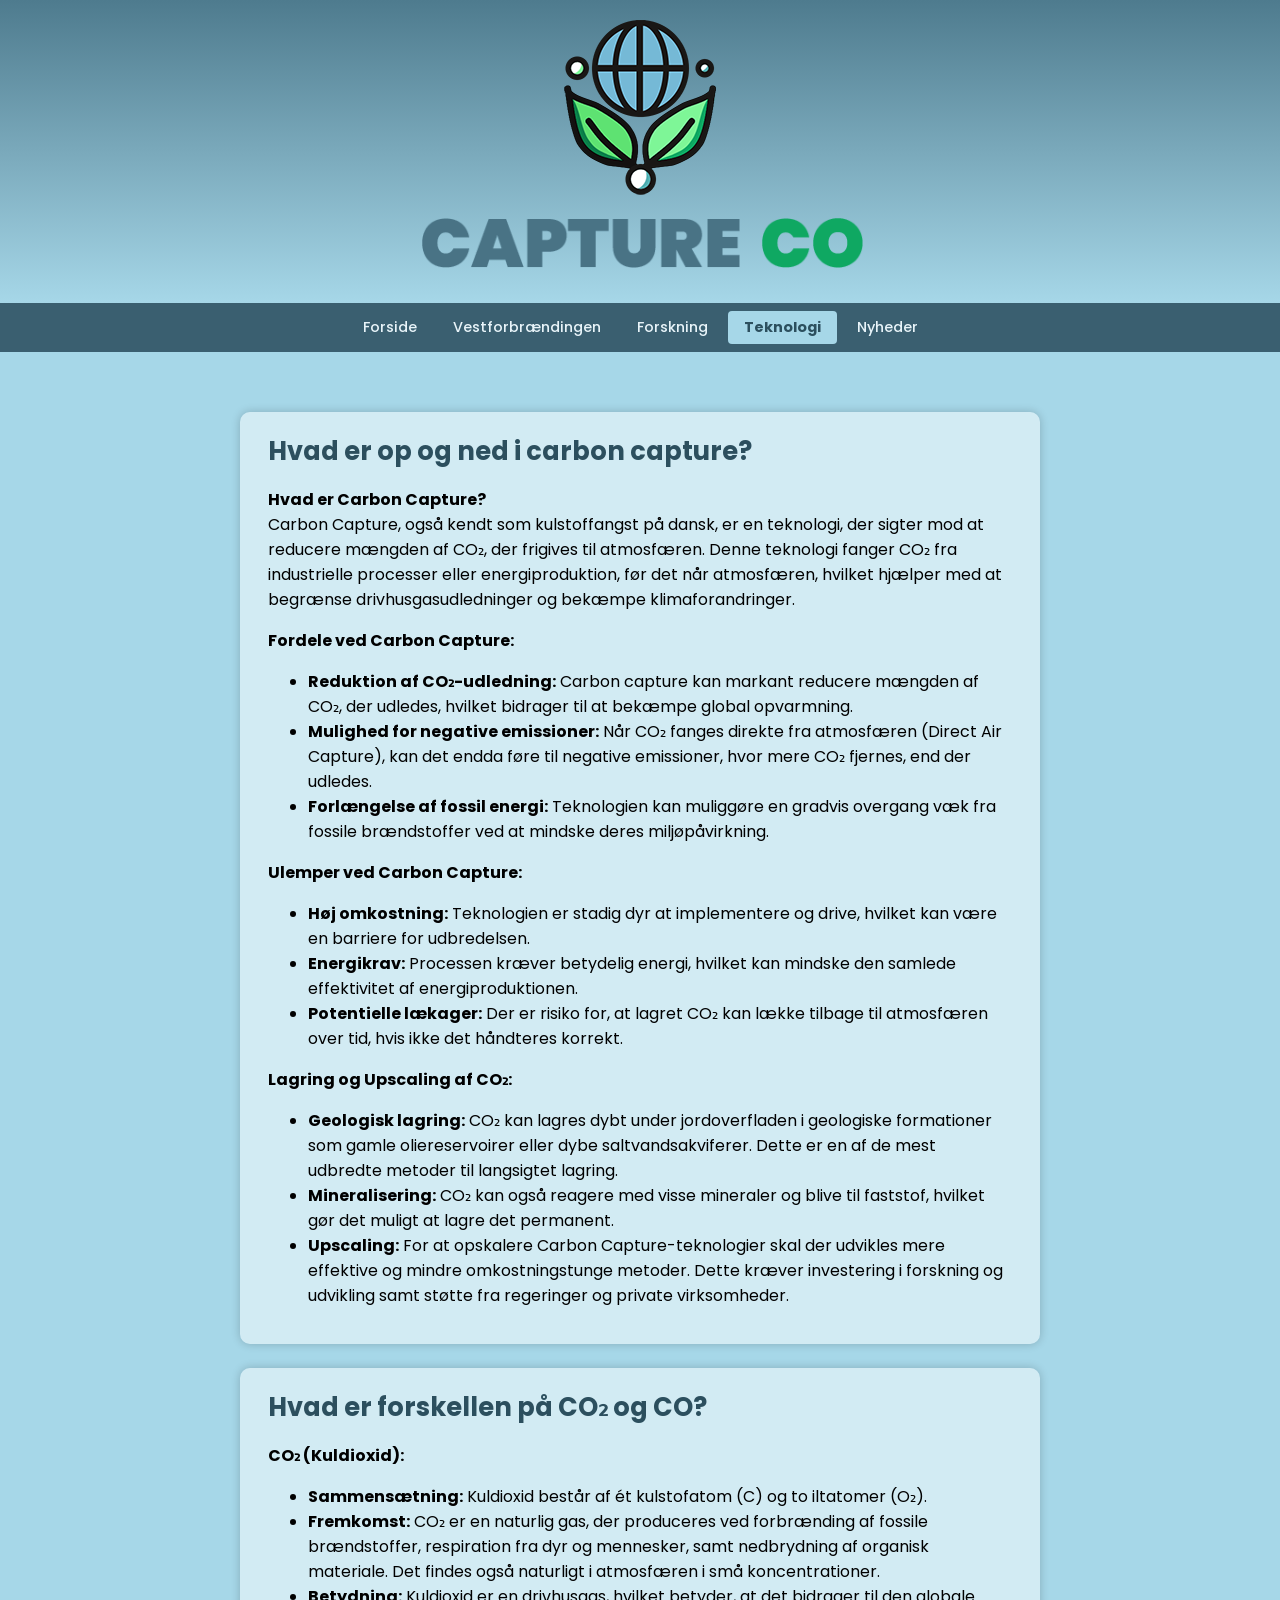
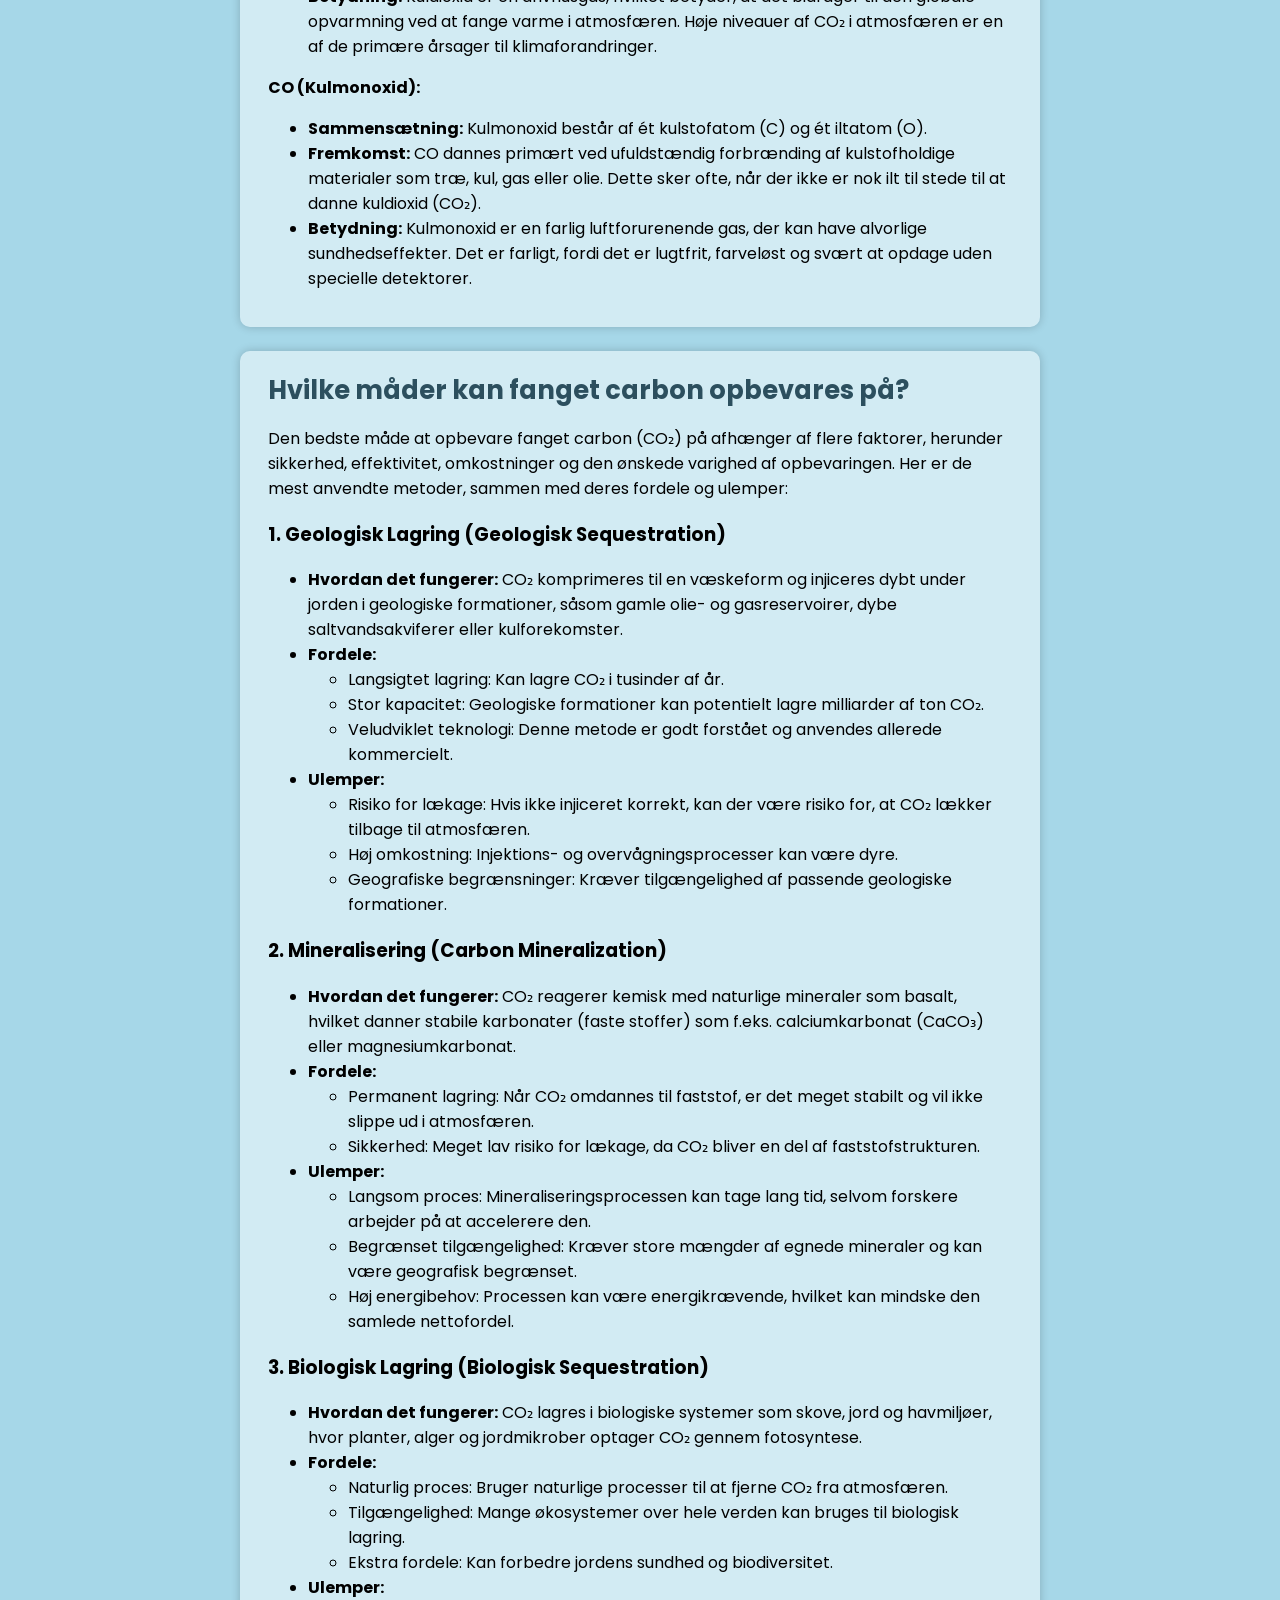
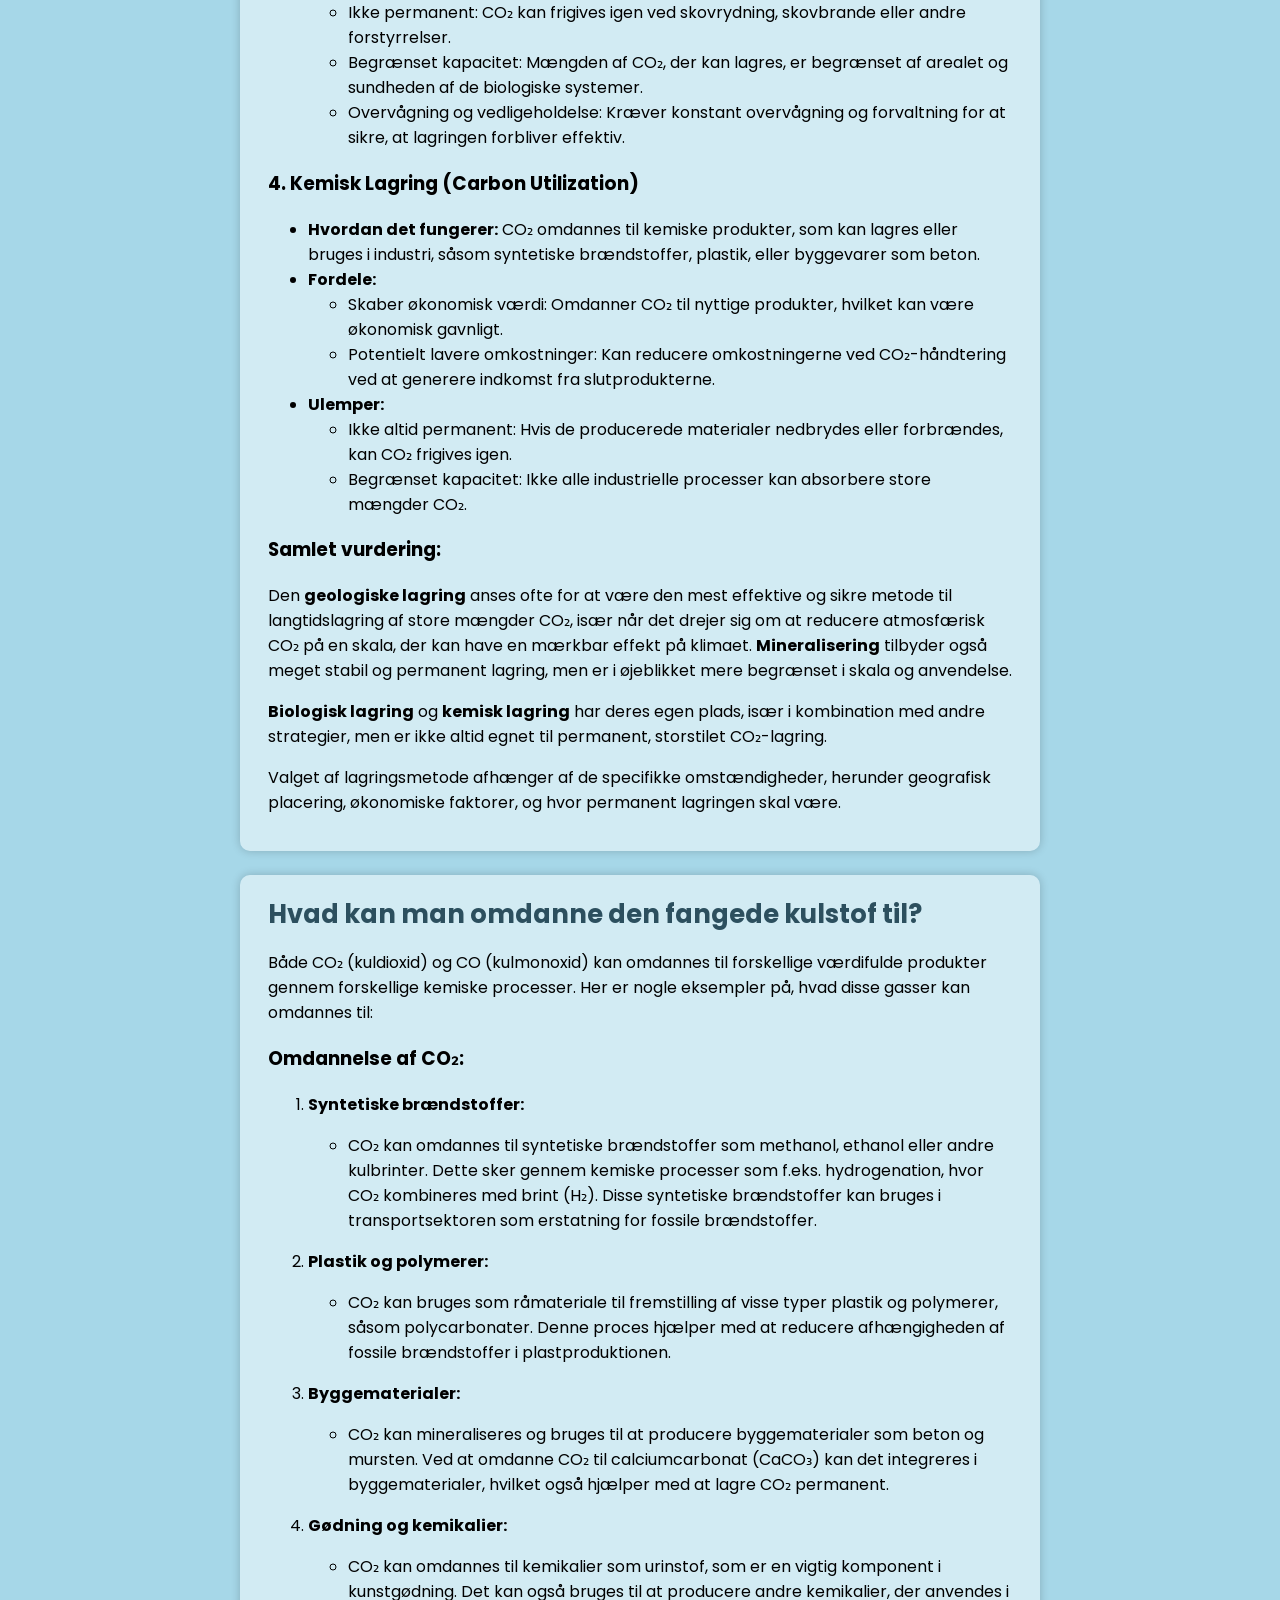
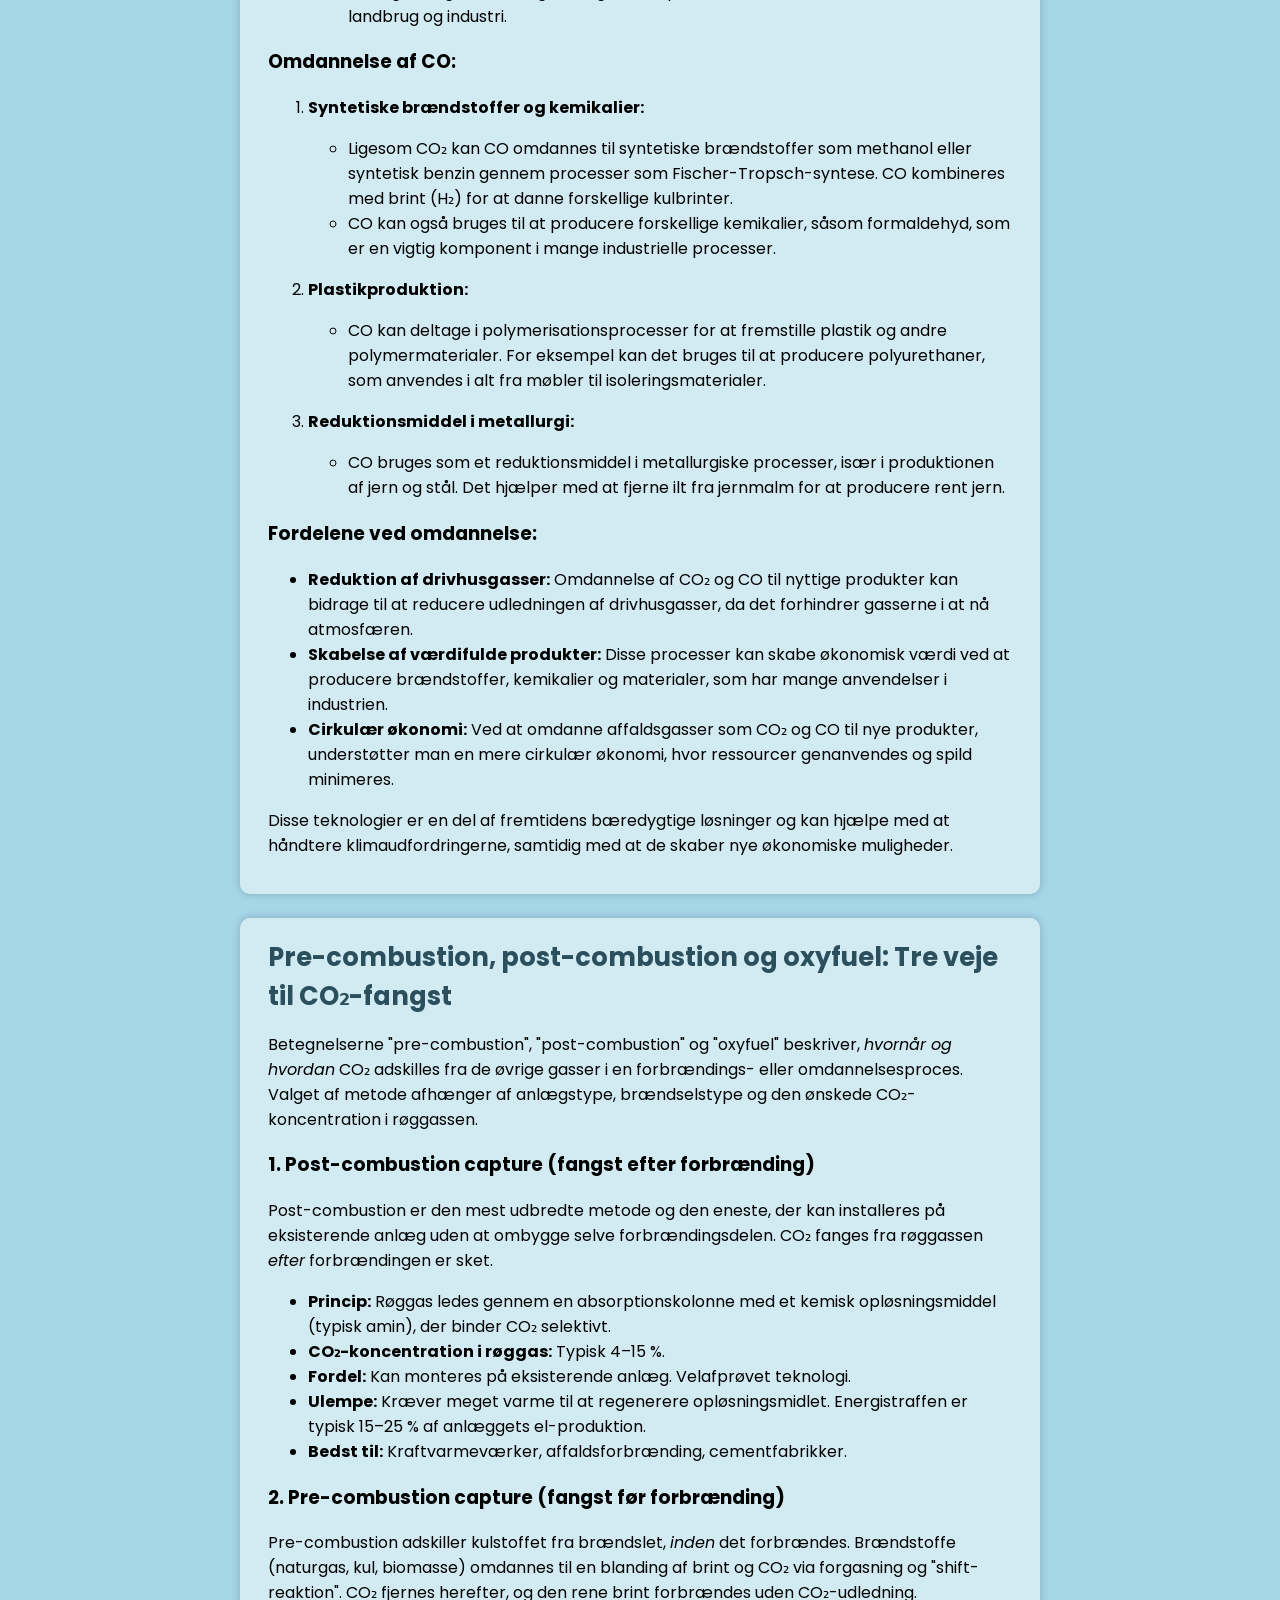
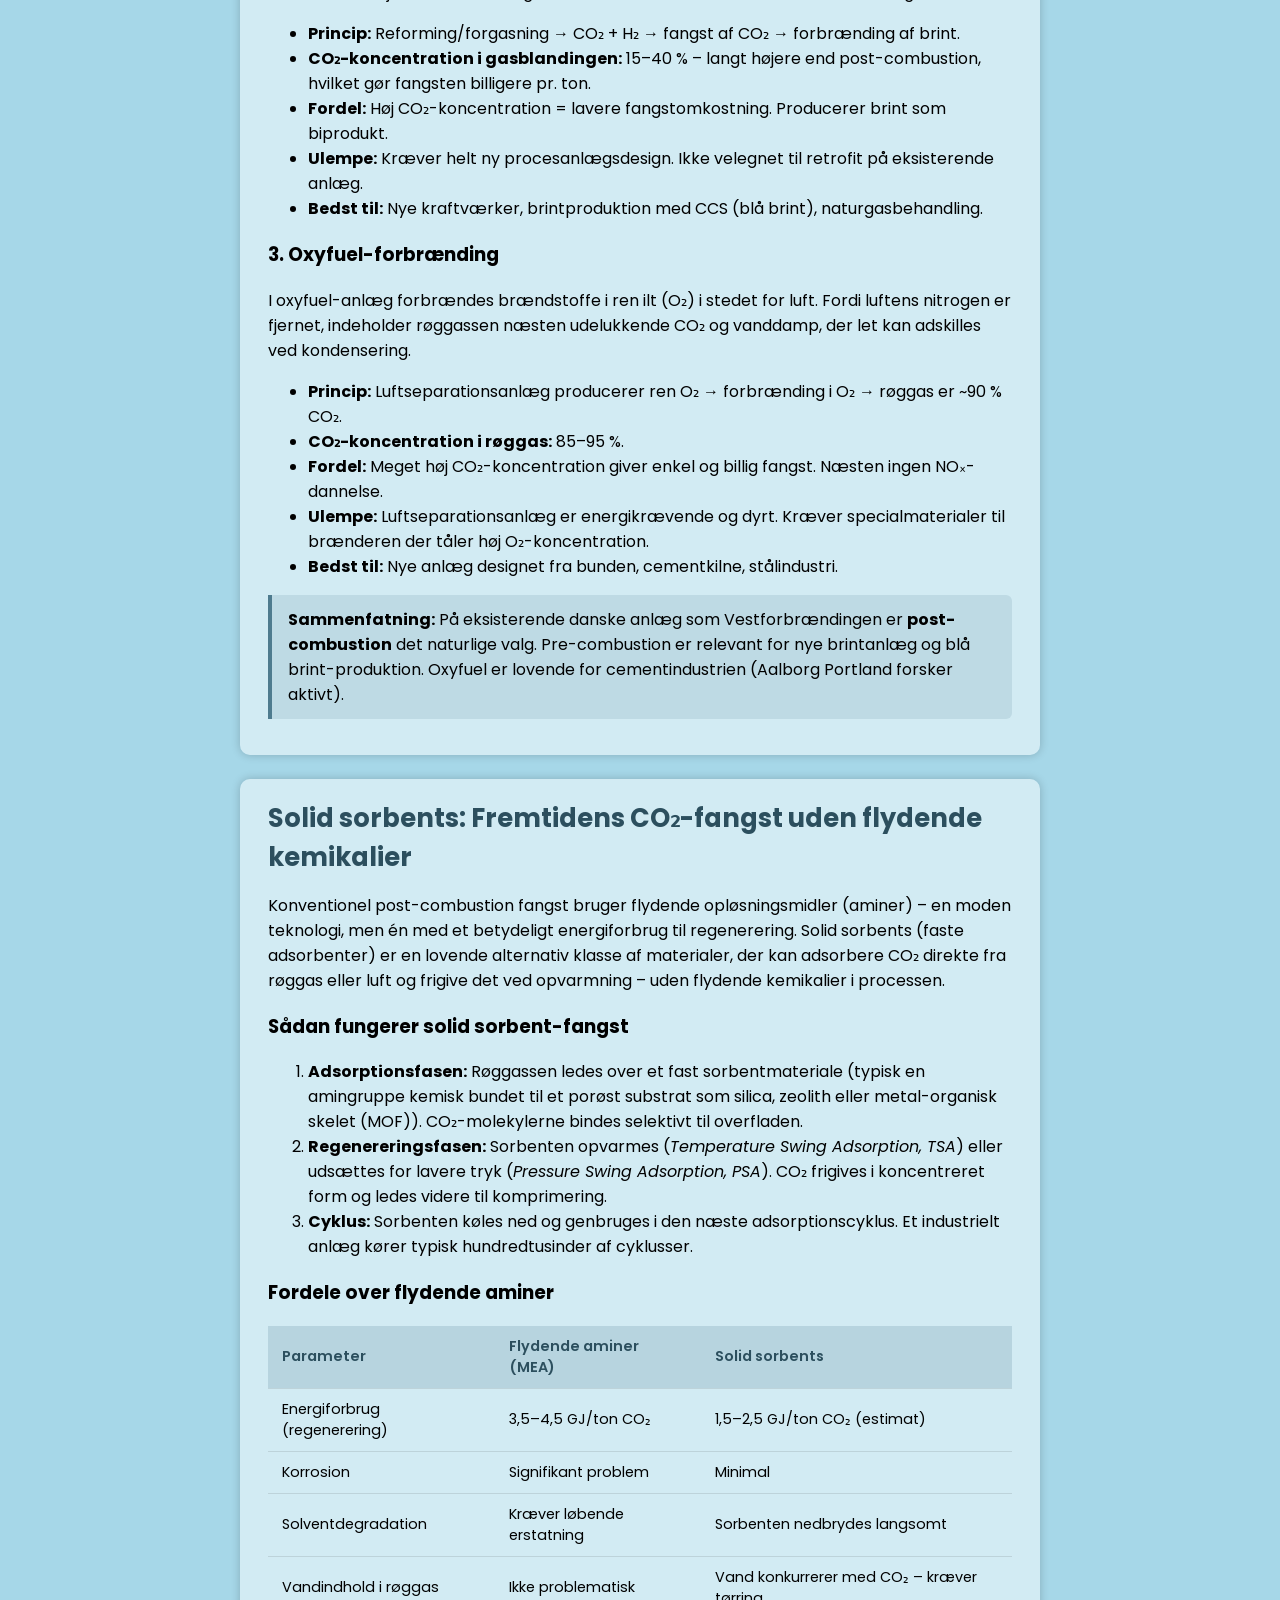
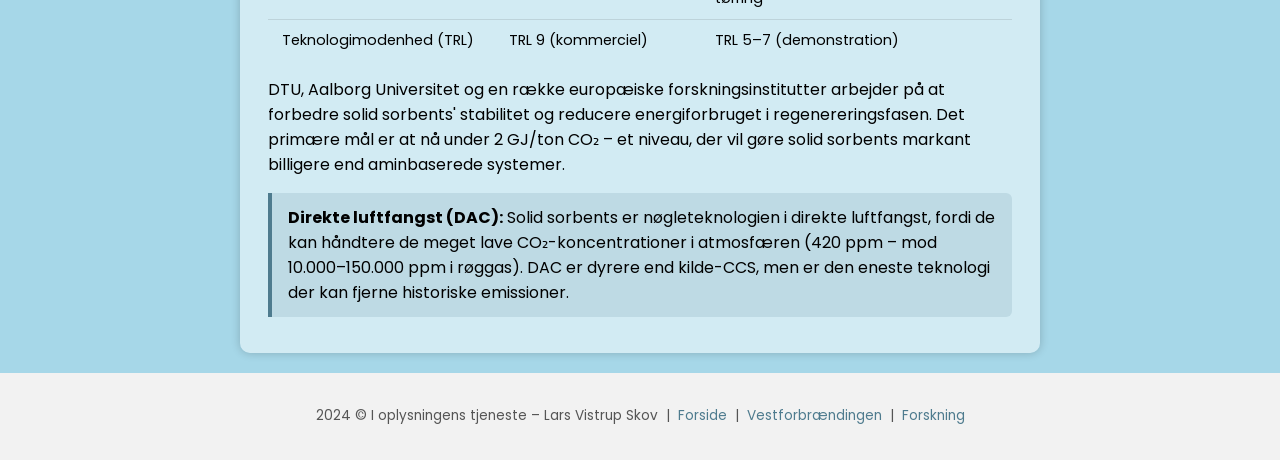
<file: teknologi.html>
<!DOCTYPE html>
<html lang="da-DK">
  <head>
    <meta charset="UTF-8" />
    <meta name="viewport" content="width=device-width, initial-scale=1.0" />
    <meta name="description" content="Teknologi bag carbon capture – hvad er CCS, CO₂ vs. CO, lagringsmetoder og hvad fanget kulstof kan bruges til. Dansk vejledning." />
    <title>Teknologi – CO CAPTURE</title>
    <link rel="preconnect" href="https://fonts.googleapis.com" />
    <link rel="preconnect" href="https://fonts.gstatic.com" crossorigin />
    <link href="https://fonts.googleapis.com/css2?family=Poppins:wght@400;500;600;700&display=swap" rel="stylesheet" />
    <link rel="stylesheet" href="style.css" />
  </head>
  <body>
    <header>
      <a href="index.html"><img src="image/logo.png" class="logo" alt="CO CAPTURE logo" /></a>
      <div class="logo-texts">
        <img src="image/co.png" id="co" alt="CO" />
        <img src="image/capture.png" id="capture" alt="CAPTURE" />
      </div>
    </header>

    <nav>
      <a href="index.html">Forside</a>
      <a href="vestforbraendingen.html">Vestforbrændingen</a>
      <a href="forskning.html">Forskning</a>
      <a href="teknologi.html" class="active">Teknologi</a>
      <a href="nyheder.html">Nyheder</a>
    </nav>

    <main>
      <div class="main-content">

        <div class="frame">
          <div class="title">Hvad er op og ned i carbon capture?</div>
          <p>
            <strong>Hvad er Carbon Capture?</strong><br />
            Carbon Capture, også kendt som kulstoffangst på dansk, er en
            teknologi, der sigter mod at reducere mængden af CO₂, der
            frigives til atmosfæren. Denne teknologi fanger CO₂ fra
            industrielle processer eller energiproduktion, før det når
            atmosfæren, hvilket hjælper med at begrænse drivhusgasudledninger og
            bekæmpe klimaforandringer.
          </p>
          <p>
            <strong>Fordele ved Carbon Capture:</strong>
          </p>
          <ul>
            <li>
              <strong>Reduktion af CO₂-udledning:</strong> Carbon
              capture kan markant reducere mængden af CO₂, der
              udledes, hvilket bidrager til at bekæmpe global opvarmning.
            </li>
            <li>
              <strong>Mulighed for negative emissioner:</strong> Når CO₂
              fanges direkte fra atmosfæren (Direct Air Capture), kan det endda
              føre til negative emissioner, hvor mere CO₂ fjernes,
              end der udledes.
            </li>
            <li>
              <strong>Forlængelse af fossil energi:</strong> Teknologien kan
              muliggøre en gradvis overgang væk fra fossile brændstoffer ved at
              mindske deres miljøpåvirkning.
            </li>
          </ul>
          <p>
            <strong>Ulemper ved Carbon Capture:</strong>
          </p>
          <ul>
            <li>
              <strong>Høj omkostning:</strong> Teknologien er stadig dyr at
              implementere og drive, hvilket kan være en barriere for
              udbredelsen.
            </li>
            <li>
              <strong>Energikrav:</strong> Processen kræver betydelig energi,
              hvilket kan mindske den samlede effektivitet af
              energiproduktionen.
            </li>
            <li>
              <strong>Potentielle lækager:</strong> Der er risiko for, at lagret
              CO₂ kan lække tilbage til atmosfæren over tid, hvis
              ikke det håndteres korrekt.
            </li>
          </ul>
          <p>
            <strong>Lagring og Upscaling af CO₂:</strong>
          </p>
          <ul>
            <li>
              <strong>Geologisk lagring:</strong> CO₂ kan lagres dybt
              under jordoverfladen i geologiske formationer som gamle
              oliereservoirer eller dybe saltvandsakviferer. Dette er en af de
              mest udbredte metoder til langsigtet lagring.
            </li>
            <li>
              <strong>Mineralisering:</strong> CO₂ kan også reagere
              med visse mineraler og blive til faststof, hvilket gør det muligt
              at lagre det permanent.
            </li>
            <li>
              <strong>Upscaling:</strong> For at opskalere Carbon
              Capture-teknologier skal der udvikles mere effektive og mindre
              omkostningstunge metoder. Dette kræver investering i forskning og
              udvikling samt støtte fra regeringer og private virksomheder.
            </li>
          </ul>
        </div>

        <div class="frame">
          <div class="title">Hvad er forskellen på CO₂ og CO?</div>
          <p>
            <strong>CO₂ (Kuldioxid):</strong>
          </p>
          <ul>
            <li>
              <strong>Sammensætning:</strong> Kuldioxid består af ét kulstofatom
              (C) og to iltatomer (O₂).
            </li>
            <li>
              <strong>Fremkomst:</strong> CO₂ er en naturlig gas, der
              produceres ved forbrænding af fossile brændstoffer, respiration
              fra dyr og mennesker, samt nedbrydning af organisk materiale. Det
              findes også naturligt i atmosfæren i små koncentrationer.
            </li>
            <li>
              <strong>Betydning:</strong> Kuldioxid er en drivhusgas, hvilket
              betyder, at det bidrager til den globale opvarmning ved at fange
              varme i atmosfæren. Høje niveauer af CO₂ i atmosfæren
              er en af de primære årsager til klimaforandringer.
            </li>
          </ul>
          <p><strong>CO (Kulmonoxid):</strong></p>
          <ul>
            <li>
              <strong>Sammensætning:</strong> Kulmonoxid består af ét
              kulstofatom (C) og ét iltatom (O).
            </li>
            <li>
              <strong>Fremkomst:</strong> CO dannes primært ved ufuldstændig
              forbrænding af kulstofholdige materialer som træ, kul, gas eller
              olie. Dette sker ofte, når der ikke er nok ilt til stede til at
              danne kuldioxid (CO₂).
            </li>
            <li>
              <strong>Betydning:</strong> Kulmonoxid er en farlig
              luftforurenende gas, der kan have alvorlige sundhedseffekter. Det
              er farligt, fordi det er lugtfrit, farveløst og svært at opdage
              uden specielle detektorer.
            </li>
          </ul>
        </div>

        <div class="frame">
          <div class="title">
            Hvilke måder kan fanget carbon opbevares på?
          </div>
          <p>
            Den bedste måde at opbevare fanget carbon (CO₂) på afhænger af flere
            faktorer, herunder sikkerhed, effektivitet, omkostninger og den
            ønskede varighed af opbevaringen. Her er de mest anvendte metoder,
            sammen med deres fordele og ulemper:
          </p>
          <h3>1. <strong>Geologisk Lagring (Geologisk Sequestration)</strong></h3>
          <ul>
            <li>
              <strong>Hvordan det fungerer:</strong> CO₂ komprimeres til en
              væskeform og injiceres dybt under jorden i geologiske formationer,
              såsom gamle olie- og gasreservoirer, dybe saltvandsakviferer eller
              kulforekomster.
            </li>
            <li>
              <strong>Fordele:</strong>
              <ul>
                <li>Langsigtet lagring: Kan lagre CO₂ i tusinder af år.</li>
                <li>Stor kapacitet: Geologiske formationer kan potentielt lagre milliarder af ton CO₂.</li>
                <li>Veludviklet teknologi: Denne metode er godt forstået og anvendes allerede kommercielt.</li>
              </ul>
            </li>
            <li>
              <strong>Ulemper:</strong>
              <ul>
                <li>Risiko for lækage: Hvis ikke injiceret korrekt, kan der være risiko for, at CO₂ lækker tilbage til atmosfæren.</li>
                <li>Høj omkostning: Injektions- og overvågningsprocesser kan være dyre.</li>
                <li>Geografiske begrænsninger: Kræver tilgængelighed af passende geologiske formationer.</li>
              </ul>
            </li>
          </ul>
          <h3>2. <strong>Mineralisering (Carbon Mineralization)</strong></h3>
          <ul>
            <li>
              <strong>Hvordan det fungerer:</strong> CO₂ reagerer kemisk med
              naturlige mineraler som basalt, hvilket danner stabile karbonater
              (faste stoffer) som f.eks. calciumkarbonat (CaCO₃) eller
              magnesiumkarbonat.
            </li>
            <li>
              <strong>Fordele:</strong>
              <ul>
                <li>Permanent lagring: Når CO₂ omdannes til faststof, er det meget stabilt og vil ikke slippe ud i atmosfæren.</li>
                <li>Sikkerhed: Meget lav risiko for lækage, da CO₂ bliver en del af faststofstrukturen.</li>
              </ul>
            </li>
            <li>
              <strong>Ulemper:</strong>
              <ul>
                <li>Langsom proces: Mineraliseringsprocessen kan tage lang tid, selvom forskere arbejder på at accelerere den.</li>
                <li>Begrænset tilgængelighed: Kræver store mængder af egnede mineraler og kan være geografisk begrænset.</li>
                <li>Høj energibehov: Processen kan være energikrævende, hvilket kan mindske den samlede nettofordel.</li>
              </ul>
            </li>
          </ul>
          <h3>3. <strong>Biologisk Lagring (Biologisk Sequestration)</strong></h3>
          <ul>
            <li>
              <strong>Hvordan det fungerer:</strong> CO₂ lagres i biologiske
              systemer som skove, jord og havmiljøer, hvor planter, alger og
              jordmikrober optager CO₂ gennem fotosyntese.
            </li>
            <li>
              <strong>Fordele:</strong>
              <ul>
                <li>Naturlig proces: Bruger naturlige processer til at fjerne CO₂ fra atmosfæren.</li>
                <li>Tilgængelighed: Mange økosystemer over hele verden kan bruges til biologisk lagring.</li>
                <li>Ekstra fordele: Kan forbedre jordens sundhed og biodiversitet.</li>
              </ul>
            </li>
            <li>
              <strong>Ulemper:</strong>
              <ul>
                <li>Ikke permanent: CO₂ kan frigives igen ved skovrydning, skovbrande eller andre forstyrrelser.</li>
                <li>Begrænset kapacitet: Mængden af CO₂, der kan lagres, er begrænset af arealet og sundheden af de biologiske systemer.</li>
                <li>Overvågning og vedligeholdelse: Kræver konstant overvågning og forvaltning for at sikre, at lagringen forbliver effektiv.</li>
              </ul>
            </li>
          </ul>
          <h3>4. <strong>Kemisk Lagring (Carbon Utilization)</strong></h3>
          <ul>
            <li>
              <strong>Hvordan det fungerer:</strong> CO₂ omdannes til kemiske
              produkter, som kan lagres eller bruges i industri, såsom
              syntetiske brændstoffer, plastik, eller byggevarer som beton.
            </li>
            <li>
              <strong>Fordele:</strong>
              <ul>
                <li>Skaber økonomisk værdi: Omdanner CO₂ til nyttige produkter, hvilket kan være økonomisk gavnligt.</li>
                <li>Potentielt lavere omkostninger: Kan reducere omkostningerne ved CO₂-håndtering ved at generere indkomst fra slutprodukterne.</li>
              </ul>
            </li>
            <li>
              <strong>Ulemper:</strong>
              <ul>
                <li>Ikke altid permanent: Hvis de producerede materialer nedbrydes eller forbrændes, kan CO₂ frigives igen.</li>
                <li>Begrænset kapacitet: Ikke alle industrielle processer kan absorbere store mængder CO₂.</li>
              </ul>
            </li>
          </ul>
          <h3>Samlet vurdering:</h3>
          <p>
            Den <strong>geologiske lagring</strong> anses ofte for at være den
            mest effektive og sikre metode til langtidslagring af store mængder
            CO₂, især når det drejer sig om at reducere atmosfærisk CO₂ på en
            skala, der kan have en mærkbar effekt på klimaet.
            <strong>Mineralisering</strong> tilbyder også meget stabil og
            permanent lagring, men er i øjeblikket mere begrænset i skala og
            anvendelse.
          </p>
          <p>
            <strong>Biologisk lagring</strong> og
            <strong>kemisk lagring</strong> har deres egen plads, især i
            kombination med andre strategier, men er ikke altid egnet til
            permanent, storstilet CO₂-lagring.
          </p>
          <p>
            Valget af lagringsmetode afhænger af de specifikke omstændigheder,
            herunder geografisk placering, økonomiske faktorer, og hvor
            permanent lagringen skal være.
          </p>
        </div>

        <div class="frame">
          <div class="title">Hvad kan man omdanne den fangede kulstof til?</div>
          <p>
            Både CO₂ (kuldioxid) og CO (kulmonoxid) kan omdannes til forskellige
            værdifulde produkter gennem forskellige kemiske processer. Her er
            nogle eksempler på, hvad disse gasser kan omdannes til:
          </p>
          <h3>Omdannelse af CO₂:</h3>
          <ol>
            <li>
              <p><strong>Syntetiske brændstoffer:</strong></p>
              <ul>
                <li>
                  CO₂ kan omdannes til syntetiske brændstoffer som methanol,
                  ethanol eller andre kulbrinter. Dette sker gennem kemiske
                  processer som f.eks. hydrogenation, hvor CO₂ kombineres med
                  brint (H₂). Disse syntetiske brændstoffer kan bruges i
                  transportsektoren som erstatning for fossile brændstoffer.
                </li>
              </ul>
            </li>
            <li>
              <p><strong>Plastik og polymerer:</strong></p>
              <ul>
                <li>
                  CO₂ kan bruges som råmateriale til fremstilling af visse typer
                  plastik og polymerer, såsom polycarbonater. Denne proces
                  hjælper med at reducere afhængigheden af fossile brændstoffer
                  i plastproduktionen.
                </li>
              </ul>
            </li>
            <li>
              <p><strong>Byggematerialer:</strong></p>
              <ul>
                <li>
                  CO₂ kan mineraliseres og bruges til at producere
                  byggematerialer som beton og mursten. Ved at omdanne CO₂ til
                  calciumcarbonat (CaCO₃) kan det integreres i byggematerialer,
                  hvilket også hjælper med at lagre CO₂ permanent.
                </li>
              </ul>
            </li>
            <li>
              <p><strong>Gødning og kemikalier:</strong></p>
              <ul>
                <li>
                  CO₂ kan omdannes til kemikalier som urinstof, som er en vigtig
                  komponent i kunstgødning. Det kan også bruges til at producere
                  andre kemikalier, der anvendes i landbrug og industri.
                </li>
              </ul>
            </li>
          </ol>
          <h3>Omdannelse af CO:</h3>
          <ol>
            <li>
              <p><strong>Syntetiske brændstoffer og kemikalier:</strong></p>
              <ul>
                <li>
                  Ligesom CO₂ kan CO omdannes til syntetiske brændstoffer som
                  methanol eller syntetisk benzin gennem processer som
                  Fischer-Tropsch-syntese. CO kombineres med brint (H₂) for at
                  danne forskellige kulbrinter.
                </li>
                <li>
                  CO kan også bruges til at producere forskellige kemikalier,
                  såsom formaldehyd, som er en vigtig komponent i mange
                  industrielle processer.
                </li>
              </ul>
            </li>
            <li>
              <p><strong>Plastikproduktion:</strong></p>
              <ul>
                <li>
                  CO kan deltage i polymerisationsprocesser for at fremstille
                  plastik og andre polymermaterialer. For eksempel kan det
                  bruges til at producere polyurethaner, som anvendes i alt fra
                  møbler til isoleringsmaterialer.
                </li>
              </ul>
            </li>
            <li>
              <p><strong>Reduktionsmiddel i metallurgi:</strong></p>
              <ul>
                <li>
                  CO bruges som et reduktionsmiddel i metallurgiske processer,
                  især i produktionen af jern og stål. Det hjælper med at fjerne
                  ilt fra jernmalm for at producere rent jern.
                </li>
              </ul>
            </li>
          </ol>
          <h3>Fordelene ved omdannelse:</h3>
          <ul>
            <li>
              <strong>Reduktion af drivhusgasser:</strong> Omdannelse af CO₂ og
              CO til nyttige produkter kan bidrage til at reducere udledningen
              af drivhusgasser, da det forhindrer gasserne i at nå atmosfæren.
            </li>
            <li>
              <strong>Skabelse af værdifulde produkter:</strong> Disse processer
              kan skabe økonomisk værdi ved at producere brændstoffer,
              kemikalier og materialer, som har mange anvendelser i industrien.
            </li>
            <li>
              <strong>Cirkulær økonomi:</strong> Ved at omdanne affaldsgasser
              som CO₂ og CO til nye produkter, understøtter man en mere cirkulær
              økonomi, hvor ressourcer genanvendes og spild minimeres.
            </li>
          </ul>
          <p>
            Disse teknologier er en del af fremtidens bæredygtige løsninger og
            kan hjælpe med at håndtere klimaudfordringerne, samtidig med at de
            skaber nye økonomiske muligheder.
          </p>
        </div>

        <div class="frame">
          <div class="title">Pre-combustion, post-combustion og oxyfuel: Tre veje til CO&#x2082;-fangst</div>
          <p>
            Betegnelserne "pre-combustion", "post-combustion" og "oxyfuel" beskriver,
            <em>hvornår og hvordan</em> CO&#x2082; adskilles fra de øvrige gasser
            i en forbrændings- eller omdannelsesproces. Valget af metode afhænger
            af anlægstype, brændselstype og den ønskede CO&#x2082;-koncentration
            i røggassen.
          </p>
          <h3>1. Post-combustion capture (fangst efter forbrænding)</h3>
          <p>
            Post-combustion er den mest udbredte metode og den eneste, der
            kan installeres på eksisterende anlæg uden at ombygge selve
            forbrændingsdelen. CO&#x2082; fanges fra røggassen
            <em>efter</em> forbrændingen er sket.
          </p>
          <ul>
            <li><strong>Princip:</strong> Røggas ledes gennem en absorptionskolonne med
            et kemisk opløsningsmiddel (typisk amin), der binder CO&#x2082; selektivt.</li>
            <li><strong>CO&#x2082;-koncentration i røggas:</strong> Typisk 4–15&nbsp;%.</li>
            <li><strong>Fordel:</strong> Kan monteres på eksisterende anlæg. Velafprøvet teknologi.</li>
            <li><strong>Ulempe:</strong> Kræver meget varme til at regenerere opløsningsmidlet.
            Energistraffen er typisk 15–25&nbsp;% af anlæggets el-produktion.</li>
            <li><strong>Bedst til:</strong> Kraftvarmeværker, affaldsforbrænding, cementfabrikker.</li>
          </ul>
          <h3>2. Pre-combustion capture (fangst før forbrænding)</h3>
          <p>
            Pre-combustion adskiller kulstoffet fra brændslet,
            <em>inden</em> det forbrændes. Brændstoffe (naturgas, kul, biomasse)
            omdannes til en blanding af brint og CO&#x2082; via forgasning
            og "shift-reaktion". CO&#x2082; fjernes herefter, og den rene brint
            forbrændes uden CO&#x2082;-udledning.
          </p>
          <ul>
            <li><strong>Princip:</strong> Reforming/forgasning → CO&#x2082; + H&#x2082; →
            fangst af CO&#x2082; → forbrænding af brint.</li>
            <li><strong>CO&#x2082;-koncentration i gasblandingen:</strong> 15–40&nbsp;% – langt
            højere end post-combustion, hvilket gør fangsten billigere pr. ton.</li>
            <li><strong>Fordel:</strong> Høj CO&#x2082;-koncentration = lavere fangstomkostning.
            Producerer brint som biprodukt.</li>
            <li><strong>Ulempe:</strong> Kræver helt ny procesanlægsdesign. Ikke velegnet til
            retrofit på eksisterende anlæg.</li>
            <li><strong>Bedst til:</strong> Nye kraftværker, brintproduktion med CCS (blå brint),
            naturgasbehandling.</li>
          </ul>
          <h3>3. Oxyfuel-forbrænding</h3>
          <p>
            I oxyfuel-anlæg forbrændes brændstoffe i ren ilt (O&#x2082;) i stedet
            for luft. Fordi luftens nitrogen er fjernet, indeholder røggassen
            næsten udelukkende CO&#x2082; og vanddamp, der let kan adskilles
            ved kondensering.
          </p>
          <ul>
            <li><strong>Princip:</strong> Luftseparationsanlæg producerer ren O&#x2082; →
            forbrænding i O&#x2082; → røggas er ~90&nbsp;% CO&#x2082;.</li>
            <li><strong>CO&#x2082;-koncentration i røggas:</strong> 85–95&nbsp;%.</li>
            <li><strong>Fordel:</strong> Meget høj CO&#x2082;-koncentration giver enkel og
            billig fangst. Næsten ingen NOₓ-dannelse.</li>
            <li><strong>Ulempe:</strong> Luftseparationsanlæg er energikrævende og dyrt.
            Kræver specialmaterialer til brænderen der tåler høj O&#x2082;-koncentration.</li>
            <li><strong>Bedst til:</strong> Nye anlæg designet fra bunden, cementkilne,
            stålindustri.</li>
          </ul>
          <div class="highlight">
            <strong>Sammenfatning:</strong> På eksisterende danske anlæg som
            Vestforbrændingen er <strong>post-combustion</strong> det naturlige valg.
            Pre-combustion er relevant for nye brintanlæg og blå brint-produktion.
            Oxyfuel er lovende for cementindustrien (Aalborg Portland forsker aktivt).
          </div>
        </div>

        <div class="frame">
          <div class="title">Solid sorbents: Fremtidens CO&#x2082;-fangst uden flydende kemikalier</div>
          <p>
            Konventionel post-combustion fangst bruger flydende opløsningsmidler
            (aminer) – en moden teknologi, men én med et betydeligt
            energiforbrug til regenerering. Solid sorbents (faste adsorbenter)
            er en lovende alternativ klasse af materialer, der kan adsorbere
            CO&#x2082; direkte fra røggas eller luft og frigive det ved
            opvarmning – uden flydende kemikalier i processen.
          </p>
          <h3>Sådan fungerer solid sorbent-fangst</h3>
          <ol>
            <li>
              <strong>Adsorptionsfasen:</strong> Røggassen ledes over et fast
              sorbentmateriale (typisk en amingruppe kemisk bundet til et porøst
              substrat som silica, zeolith eller metal-organisk skelet (MOF)).
              CO&#x2082;-molekylerne bindes selektivt til overfladen.
            </li>
            <li>
              <strong>Regenereringsfasen:</strong> Sorbenten opvarmes
              (<em>Temperature Swing Adsorption, TSA</em>) eller udsættes for
              lavere tryk (<em>Pressure Swing Adsorption, PSA</em>). CO&#x2082;
              frigives i koncentreret form og ledes videre til komprimering.
            </li>
            <li>
              <strong>Cyklus:</strong> Sorbenten køles ned og genbruges i den
              næste adsorptionscyklus. Et industrielt anlæg kører typisk
              hundredtusinder af cyklusser.
            </li>
          </ol>
          <h3>Fordele over flydende aminer</h3>
          <table class="facts">
            <thead>
              <tr>
                <th>Parameter</th>
                <th>Flydende aminer (MEA)</th>
                <th>Solid sorbents</th>
              </tr>
            </thead>
            <tbody>
              <tr>
                <td>Energiforbrug (regenerering)</td>
                <td>3,5–4,5 GJ/ton CO&#x2082;</td>
                <td>1,5–2,5 GJ/ton CO&#x2082; (estimat)</td>
              </tr>
              <tr>
                <td>Korrosion</td>
                <td>Signifikant problem</td>
                <td>Minimal</td>
              </tr>
              <tr>
                <td>Solventdegradation</td>
                <td>Kræver løbende erstatning</td>
                <td>Sorbenten nedbrydes langsomt</td>
              </tr>
              <tr>
                <td>Vandindhold i røggas</td>
                <td>Ikke problematisk</td>
                <td>Vand konkurrerer med CO&#x2082; – kræver tørring</td>
              </tr>
              <tr>
                <td>Teknologimodenhed (TRL)</td>
                <td>TRL 9 (kommerciel)</td>
                <td>TRL 5–7 (demonstration)</td>
              </tr>
            </tbody>
          </table>
          <p>
            DTU, Aalborg Universitet og en række europæiske forskningsinstitutter
            arbejder på at forbedre solid sorbents' stabilitet og reducere
            energiforbruget i regenereringsfasen. Det primære mål er at nå
            under 2 GJ/ton CO&#x2082; – et niveau, der vil gøre solid sorbents
            markant billigere end aminbaserede systemer.
          </p>
          <div class="highlight">
            <strong>Direkte luftfangst (DAC):</strong> Solid sorbents er
            nøgleteknologien i direkte luftfangst, fordi de kan håndtere de
            meget lave CO&#x2082;-koncentrationer i atmosfæren (420 ppm –
            mod 10.000–150.000 ppm i røggas). DAC er dyrere end
            kilde-CCS, men er den eneste teknologi der kan fjerne
            historiske emissioner.
          </div>
        </div>

      </div>
    </main>

    <footer>
      <p>2024 &copy; I oplysningens tjeneste &ndash; Lars Vistrup Skov &nbsp;|&nbsp;
        <a href="index.html">Forside</a> &nbsp;|&nbsp;
        <a href="vestforbraendingen.html">Vestforbrændingen</a> &nbsp;|&nbsp;
        <a href="forskning.html">Forskning</a>
      </p>
    </footer>
  </body>
</html>
</file>
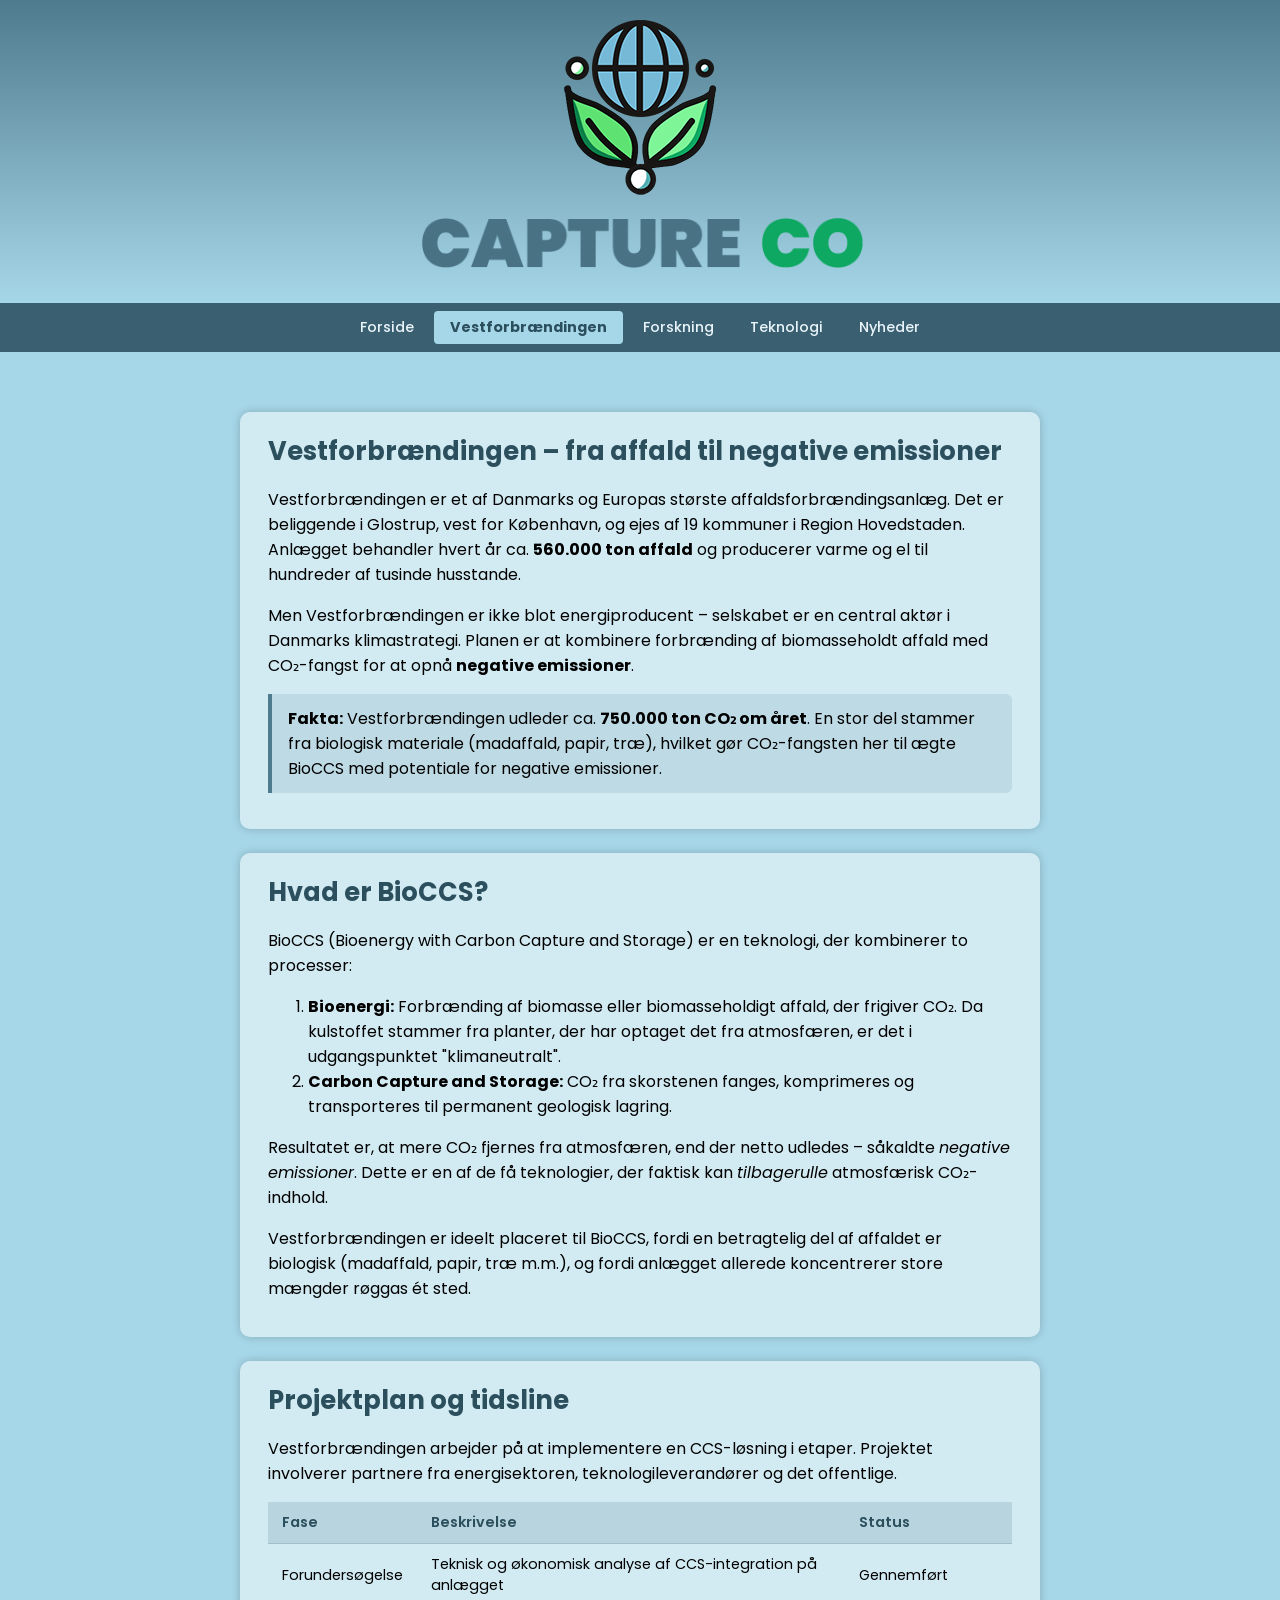
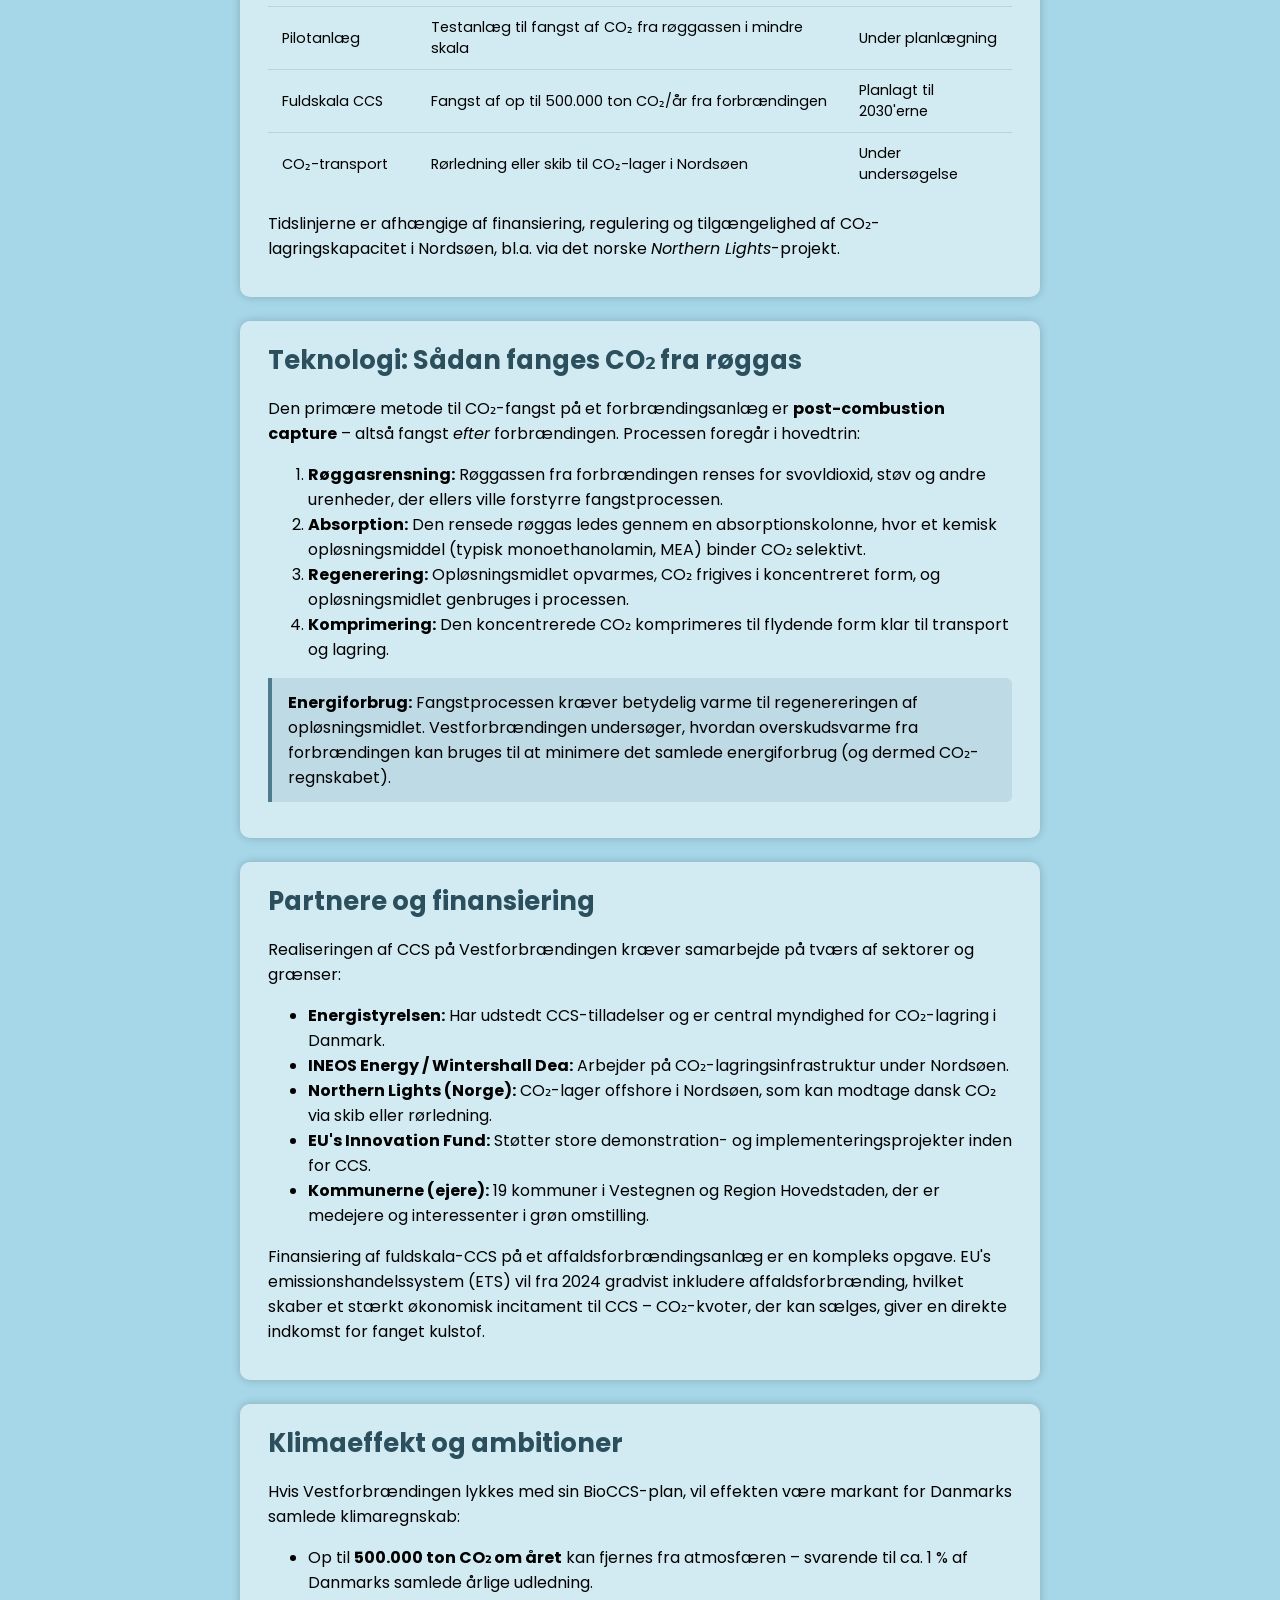
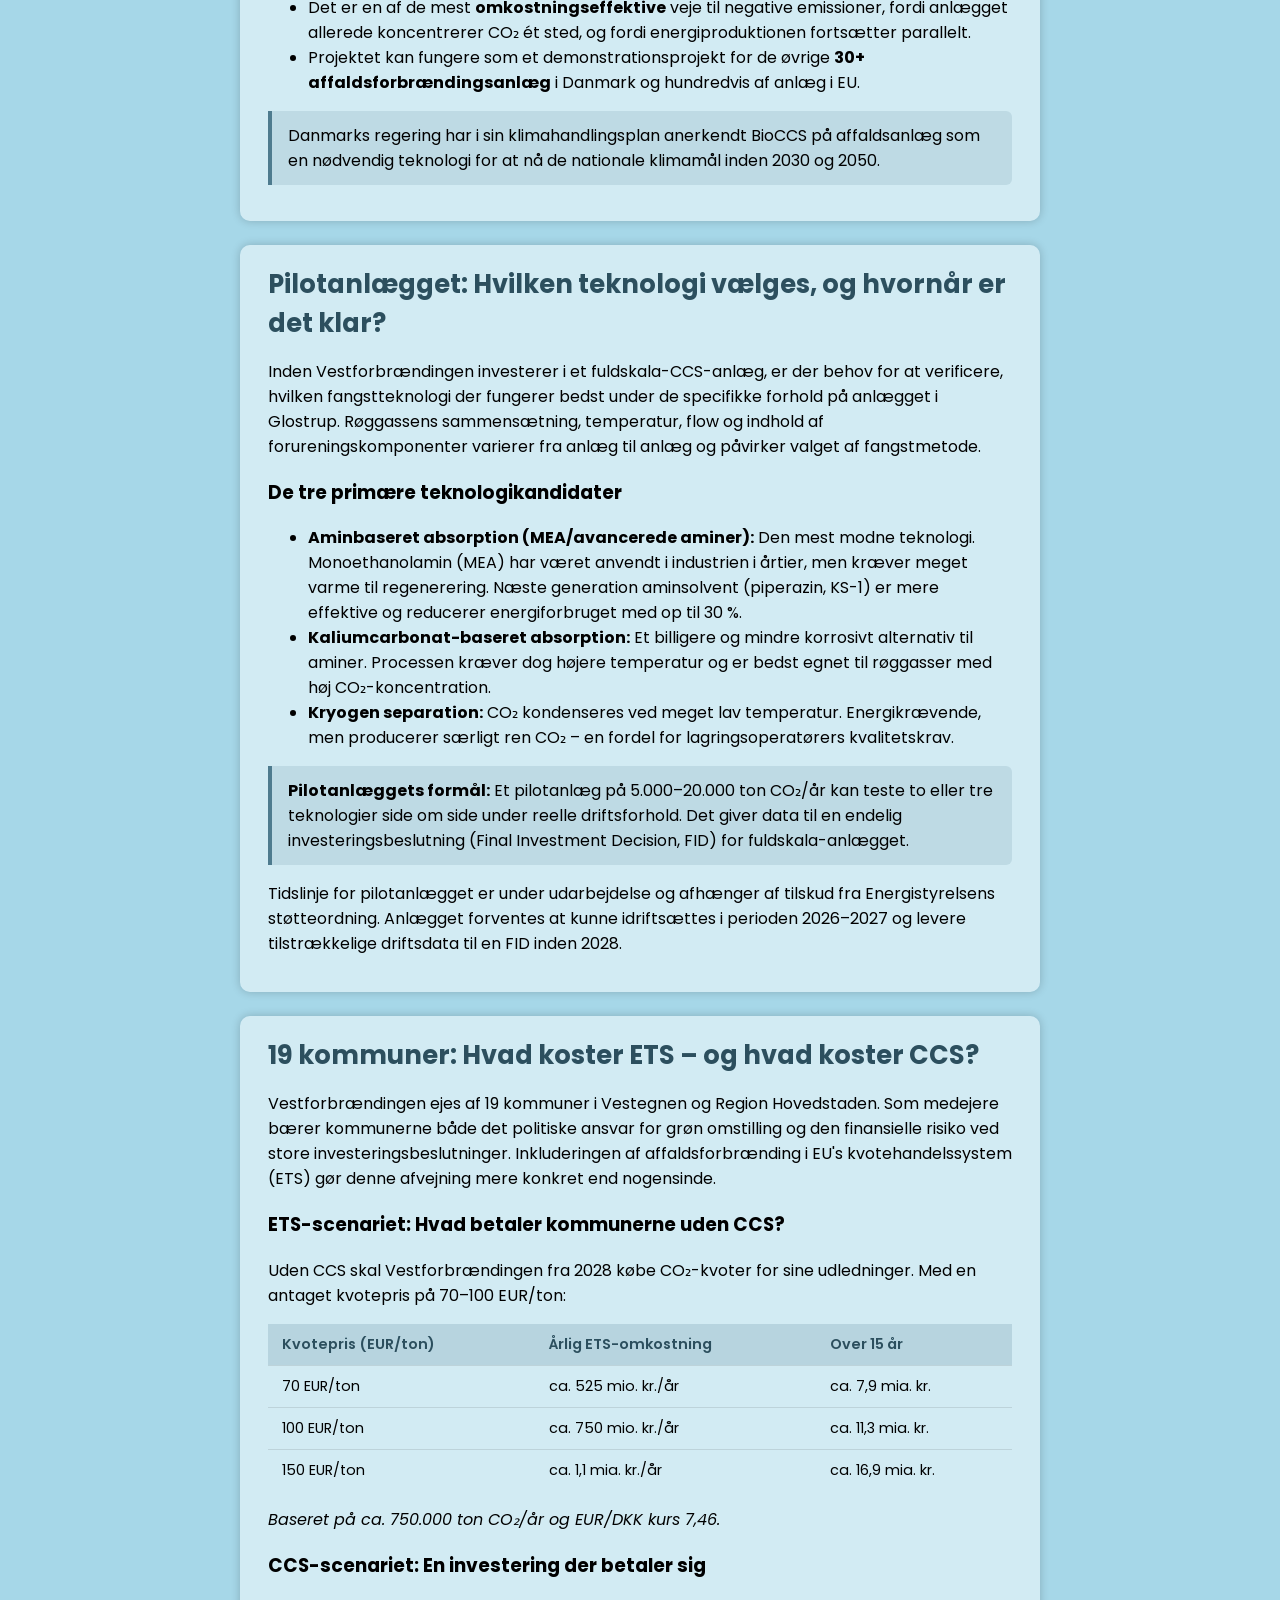
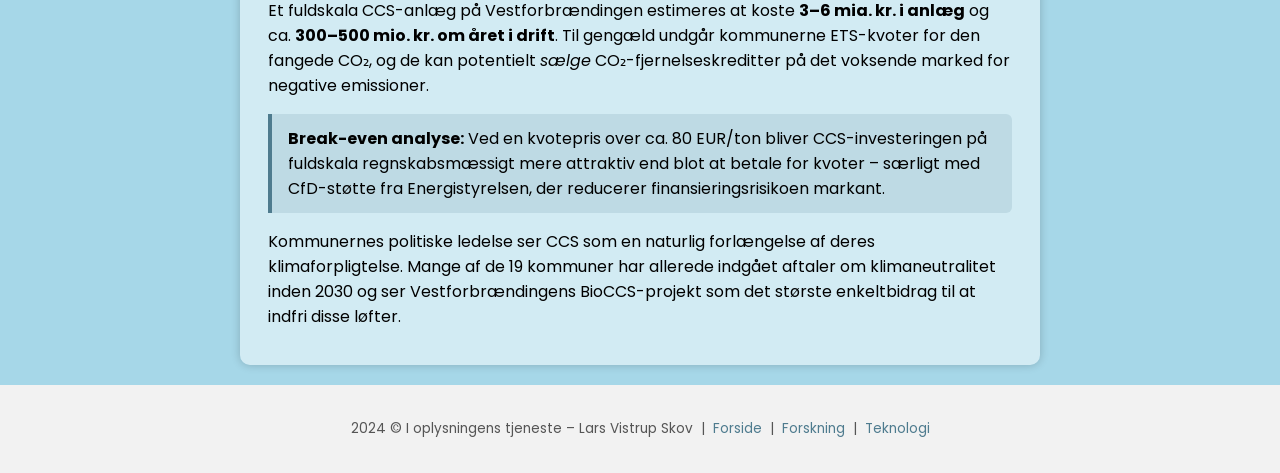
<file: vestforbraendingen.html>
<!DOCTYPE html>
<html lang="da-DK">
  <head>
    <meta charset="UTF-8" />
    <meta name="viewport" content="width=device-width, initial-scale=1.0" />
    <meta name="description" content="Vestforbrændingen og BioCCS – Danmarks største forbrændingsanlæg arbejder på at fange CO₂ fra affaldsforbrænding og opnå negative emissioner." />
    <title>Vestforbrændingen – CO CAPTURE</title>
    <link rel="preconnect" href="https://fonts.googleapis.com" />
    <link rel="preconnect" href="https://fonts.gstatic.com" crossorigin />
    <link href="https://fonts.googleapis.com/css2?family=Poppins:wght@400;500;600;700&display=swap" rel="stylesheet" />
    <link rel="stylesheet" href="style.css" />
  </head>
  <body>
    <header>
      <a href="index.html"><img src="image/logo.png" class="logo" alt="CO CAPTURE logo" /></a>
      <div class="logo-texts">
        <img src="image/co.png" id="co" alt="CO" />
        <img src="image/capture.png" id="capture" alt="CAPTURE" />
      </div>
    </header>

    <nav>
      <a href="index.html">Forside</a>
      <a href="vestforbraendingen.html" class="active">Vestforbrændingen</a>
      <a href="forskning.html">Forskning</a>
      <a href="teknologi.html">Teknologi</a>
      <a href="nyheder.html">Nyheder</a>
    </nav>

    <main>
      <div class="main-content">

        <div class="frame">
          <div class="title">Vestforbrændingen – fra affald til negative emissioner</div>
          <p>
            Vestforbrændingen er et af Danmarks og Europas største
            affaldsforbrændingsanlæg. Det er beliggende i Glostrup, vest for
            København, og ejes af 19 kommuner i Region Hovedstaden. Anlægget
            behandler hvert år ca. <strong>560.000 ton affald</strong> og
            producerer varme og el til hundreder af tusinde husstande.
          </p>
          <p>
            Men Vestforbrændingen er ikke blot energiproducent – selskabet
            er en central aktør i Danmarks klimastrategi. Planen er at
            kombinere forbrænding af biomasseholdt affald med
            CO&#x2082;-fangst for at opnå <strong>negative emissioner</strong>.
          </p>

          <div class="highlight">
            <strong>Fakta:</strong> Vestforbrændingen udleder ca.
            <strong>750.000 ton CO&#x2082; om året</strong>. En stor del stammer
            fra biologisk materiale (madaffald, papir, træ), hvilket gør
            CO&#x2082;-fangsten her til ægte BioCCS med potentiale for negative emissioner.
          </div>
        </div>

        <div class="frame">
          <div class="title">Hvad er BioCCS?</div>
          <p>
            BioCCS (Bioenergy with Carbon Capture and Storage) er en teknologi,
            der kombinerer to processer:
          </p>
          <ol>
            <li>
              <strong>Bioenergi:</strong> Forbrænding af biomasse eller
              biomasseholdigt affald, der frigiver CO&#x2082;. Da kulstoffet
              stammer fra planter, der har optaget det fra atmosfæren,
              er det i udgangspunktet "klimaneutralt".
            </li>
            <li>
              <strong>Carbon Capture and Storage:</strong> CO&#x2082; fra
              skorstenen fanges, komprimeres og transporteres til permanent
              geologisk lagring.
            </li>
          </ol>
          <p>
            Resultatet er, at mere CO&#x2082; fjernes fra atmosfæren, end der
            netto udledes – såkaldte <em>negative emissioner</em>. Dette er
            en af de få teknologier, der faktisk kan <em>tilbagerulle</em>
            atmosfærisk CO&#x2082;-indhold.
          </p>
          <p>
            Vestforbrændingen er ideelt placeret til BioCCS, fordi en
            betragtelig del af affaldet er biologisk (madaffald, papir, træ
            m.m.), og fordi anlægget allerede koncentrerer store mængder
            røggas ét sted.
          </p>
        </div>

        <div class="frame">
          <div class="title">Projektplan og tidsline</div>
          <p>
            Vestforbrændingen arbejder på at implementere en CCS-løsning i
            etaper. Projektet involverer partnere fra energisektoren,
            teknologileverandører og det offentlige.
          </p>
          <table class="facts">
            <thead>
              <tr>
                <th>Fase</th>
                <th>Beskrivelse</th>
                <th>Status</th>
              </tr>
            </thead>
            <tbody>
              <tr>
                <td>Forundersøgelse</td>
                <td>Teknisk og økonomisk analyse af CCS-integration på anlægget</td>
                <td>Gennemført</td>
              </tr>
              <tr>
                <td>Pilotanlæg</td>
                <td>Testanlæg til fangst af CO&#x2082; fra røggassen i mindre skala</td>
                <td>Under planlægning</td>
              </tr>
              <tr>
                <td>Fuldskala CCS</td>
                <td>Fangst af op til 500.000 ton CO&#x2082;/år fra forbrændingen</td>
                <td>Planlagt til 2030'erne</td>
              </tr>
              <tr>
                <td>CO&#x2082;-transport</td>
                <td>Rørledning eller skib til CO&#x2082;-lager i Nordsøen</td>
                <td>Under undersøgelse</td>
              </tr>
            </tbody>
          </table>
          <p>
            Tidslinjerne er afhængige af finansiering, regulering og
            tilgængelighed af CO&#x2082;-lagringskapacitet i Nordsøen,
            bl.a. via det norske <em>Northern Lights</em>-projekt.
          </p>
        </div>

        <div class="frame">
          <div class="title">Teknologi: Sådan fanges CO&#x2082; fra røggas</div>
          <p>
            Den primære metode til CO&#x2082;-fangst på et forbrændingsanlæg
            er <strong>post-combustion capture</strong> – altså fangst
            <em>efter</em> forbrændingen. Processen foregår i hovedtrin:
          </p>
          <ol>
            <li>
              <strong>Røggasrensning:</strong> Røggassen fra forbrændingen
              renses for svovldioxid, støv og andre urenheder, der ellers
              ville forstyrre fangstprocessen.
            </li>
            <li>
              <strong>Absorption:</strong> Den rensede røggas ledes gennem
              en absorptionskolonne, hvor et kemisk opløsningsmiddel (typisk
              monoethanolamin, MEA) binder CO&#x2082; selektivt.
            </li>
            <li>
              <strong>Regenerering:</strong> Opløsningsmidlet opvarmes,
              CO&#x2082; frigives i koncentreret form, og opløsningsmidlet
              genbruges i processen.
            </li>
            <li>
              <strong>Komprimering:</strong> Den koncentrerede CO&#x2082;
              komprimeres til flydende form klar til transport og lagring.
            </li>
          </ol>
          <div class="highlight">
            <strong>Energiforbrug:</strong> Fangstprocessen kræver
            betydelig varme til regenereringen af opløsningsmidlet.
            Vestforbrændingen undersøger, hvordan overskudsvarme fra
            forbrændingen kan bruges til at minimere det samlede
            energiforbrug (og dermed CO&#x2082;-regnskabet).
          </div>
        </div>

        <div class="frame">
          <div class="title">Partnere og finansiering</div>
          <p>
            Realiseringen af CCS på Vestforbrændingen kræver samarbejde
            på tværs af sektorer og grænser:
          </p>
          <ul>
            <li>
              <strong>Energistyrelsen:</strong> Har udstedt CCS-tilladelser
              og er central myndighed for CO&#x2082;-lagring i Danmark.
            </li>
            <li>
              <strong>INEOS Energy / Wintershall Dea:</strong> Arbejder
              på CO&#x2082;-lagringsinfrastruktur under Nordsøen.
            </li>
            <li>
              <strong>Northern Lights (Norge):</strong> CO&#x2082;-lager
              offshore i Nordsøen, som kan modtage dansk CO&#x2082; via skib
              eller rørledning.
            </li>
            <li>
              <strong>EU's Innovation Fund:</strong> Støtter store
              demonstration- og implementeringsprojekter inden for CCS.
            </li>
            <li>
              <strong>Kommunerne (ejere):</strong> 19 kommuner i
              Vestegnen og Region Hovedstaden, der er medejere og
              interessenter i grøn omstilling.
            </li>
          </ul>
          <p>
            Finansiering af fuldskala-CCS på et affaldsforbrændingsanlæg
            er en kompleks opgave. EU's emissionshandelssystem (ETS) vil
            fra 2024 gradvist inkludere affaldsforbrænding, hvilket skaber
            et stærkt økonomisk incitament til CCS – CO&#x2082;-kvoter,
            der kan sælges, giver en direkte indkomst for fanget kulstof.
          </p>
        </div>

        <div class="frame">
          <div class="title">Klimaeffekt og ambitioner</div>
          <p>
            Hvis Vestforbrændingen lykkes med sin BioCCS-plan, vil effekten
            være markant for Danmarks samlede klimaregnskab:
          </p>
          <ul>
            <li>
              Op til <strong>500.000 ton CO&#x2082; om året</strong> kan
              fjernes fra atmosfæren – svarende til ca. 1 % af Danmarks
              samlede årlige udledning.
            </li>
            <li>
              Det er en af de mest <strong>omkostningseffektive</strong>
              veje til negative emissioner, fordi anlægget allerede
              koncentrerer CO&#x2082; ét sted, og fordi energiproduktionen
              fortsætter parallelt.
            </li>
            <li>
              Projektet kan fungere som et demonstrationsprojekt for de
              øvrige <strong>30+ affaldsforbrændingsanlæg</strong> i
              Danmark og hundredvis af anlæg i EU.
            </li>
          </ul>
          <div class="highlight">
            Danmarks regering har i sin klimahandlingsplan anerkendt
            BioCCS på affaldsanlæg som en nødvendig teknologi for at nå
            de nationale klimamål inden 2030 og 2050.
          </div>
        </div>

        <div class="frame">
          <div class="title">Pilotanlægget: Hvilken teknologi vælges, og hvornår er det klar?</div>
          <p>
            Inden Vestforbrændingen investerer i et fuldskala-CCS-anlæg, er
            der behov for at verificere, hvilken fangstteknologi der fungerer
            bedst under de specifikke forhold på anlægget i Glostrup.
            Røggassens sammensætning, temperatur, flow og indhold af
            forureningskomponenter varierer fra anlæg til anlæg og påvirker
            valget af fangstmetode.
          </p>
          <h3>De tre primære teknologikandidater</h3>
          <ul>
            <li>
              <strong>Aminbaseret absorption (MEA/avancerede aminer):</strong>
              Den mest modne teknologi. Monoethanolamin (MEA) har været anvendt
              i industrien i årtier, men kræver meget varme til regenerering.
              Næste generation aminsolvent (piperazin, KS-1) er mere effektive
              og reducerer energiforbruget med op til 30&nbsp;%.
            </li>
            <li>
              <strong>Kaliumcarbonat-baseret absorption:</strong>
              Et billigere og mindre korrosivt alternativ til aminer.
              Processen kræver dog højere temperatur og er bedst egnet til
              røggasser med høj CO&#x2082;-koncentration.
            </li>
            <li>
              <strong>Kryogen separation:</strong>
              CO&#x2082; kondenseres ved meget lav temperatur. Energikrævende,
              men producerer særligt ren CO&#x2082; – en fordel for
              lagringsoperatørers kvalitetskrav.
            </li>
          </ul>
          <div class="highlight">
            <strong>Pilotanlæggets formål:</strong> Et pilotanlæg på
            5.000–20.000 ton CO&#x2082;/år kan teste to eller tre teknologier
            side om side under reelle driftsforhold. Det giver data til
            en endelig investeringsbeslutning (Final Investment Decision, FID)
            for fuldskala-anlægget.
          </div>
          <p>
            Tidslinje for pilotanlægget er under udarbejdelse og afhænger af
            tilskud fra Energistyrelsens støtteordning. Anlægget forventes
            at kunne idriftsættes i perioden 2026–2027 og levere tilstrækkelige
            driftsdata til en FID inden 2028.
          </p>
        </div>

        <div class="frame">
          <div class="title">19 kommuner: Hvad koster ETS – og hvad koster CCS?</div>
          <p>
            Vestforbrændingen ejes af 19 kommuner i Vestegnen og Region
            Hovedstaden. Som medejere bærer kommunerne både det politiske
            ansvar for grøn omstilling og den finansielle risiko ved store
            investeringsbeslutninger. Inkluderingen af affaldsforbrænding i
            EU's kvotehandelssystem (ETS) gør denne afvejning mere konkret
            end nogensinde.
          </p>
          <h3>ETS-scenariet: Hvad betaler kommunerne uden CCS?</h3>
          <p>
            Uden CCS skal Vestforbrændingen fra 2028 købe CO&#x2082;-kvoter
            for sine udledninger. Med en antaget kvotepris på 70–100 EUR/ton:
          </p>
          <table class="facts">
            <thead>
              <tr>
                <th>Kvotepris (EUR/ton)</th>
                <th>Årlig ETS-omkostning</th>
                <th>Over 15 år</th>
              </tr>
            </thead>
            <tbody>
              <tr>
                <td>70 EUR/ton</td>
                <td>ca. 525 mio. kr./år</td>
                <td>ca. 7,9 mia. kr.</td>
              </tr>
              <tr>
                <td>100 EUR/ton</td>
                <td>ca. 750 mio. kr./år</td>
                <td>ca. 11,3 mia. kr.</td>
              </tr>
              <tr>
                <td>150 EUR/ton</td>
                <td>ca. 1,1 mia. kr./år</td>
                <td>ca. 16,9 mia. kr.</td>
              </tr>
            </tbody>
          </table>
          <p>
            <em>Baseret på ca. 750.000 ton CO&#x2082;/år og EUR/DKK kurs 7,46.</em>
          </p>
          <h3>CCS-scenariet: En investering der betaler sig</h3>
          <p>
            Et fuldskala CCS-anlæg på Vestforbrændingen estimeres at koste
            <strong>3–6 mia. kr. i anlæg</strong> og ca.
            <strong>300–500 mio. kr. om året i drift</strong>. Til gengæld
            undgår kommunerne ETS-kvoter for den fangede CO&#x2082;, og de
            kan potentielt <em>sælge</em> CO&#x2082;-fjernelseskreditter på
            det voksende marked for negative emissioner.
          </p>
          <div class="highlight">
            <strong>Break-even analyse:</strong> Ved en kvotepris over
            ca. 80 EUR/ton bliver CCS-investeringen på fuldskala
            regnskabsmæssigt mere attraktiv end blot at betale for kvoter –
            særligt med CfD-støtte fra Energistyrelsen, der reducerer
            finansieringsrisikoen markant.
          </div>
          <p>
            Kommunernes politiske ledelse ser CCS som en naturlig forlængelse
            af deres klimaforpligtelse. Mange af de 19 kommuner har allerede
            indgået aftaler om klimaneutralitet inden 2030 og ser
            Vestforbrændingens BioCCS-projekt som det største enkeltbidrag
            til at indfri disse løfter.
          </p>
        </div>

      </div>
    </main>

    <footer>
      <p>2024 &copy; I oplysningens tjeneste &ndash; Lars Vistrup Skov &nbsp;|&nbsp;
        <a href="index.html">Forside</a> &nbsp;|&nbsp;
        <a href="forskning.html">Forskning</a> &nbsp;|&nbsp;
        <a href="teknologi.html">Teknologi</a>
      </p>
    </footer>
  </body>
</html>
</file>
<file: style.css>
/* CO CAPTURE - Fælles stilark */

body {
  font-family: "Poppins", sans-serif;
  margin: 0;
  padding: 0;
  background-color: #a6d7e8;
}

/* Header */
header {
  display: flex;
  flex-direction: column;
  align-items: center;
  background: linear-gradient(to bottom, #4e7b8e, #a6d7e8);
  padding: 20px;
}

/* Navigation */
nav {
  width: 100%;
  background-color: #3a5f70;
  display: flex;
  justify-content: center;
  flex-wrap: wrap;
  gap: 4px;
  padding: 8px 0;
}

nav a {
  color: #e8f4f9;
  text-decoration: none;
  font-size: 0.9rem;
  font-weight: 500;
  padding: 6px 16px;
  border-radius: 4px;
  transition: background-color 0.2s;
}

nav a:hover {
  background-color: #4e7b8e;
}

nav a.active {
  background-color: #a6d7e8;
  color: #2c4f5e;
  font-weight: 700;
}

/* Main */
main {
  padding: 20px;
  display: flex;
  flex-direction: column;
  align-items: center;
}

.main-content {
  max-width: 800px;
  width: 100%;
  text-align: left;
}

/* Cards (forside) */
.cards {
  display: grid;
  grid-template-columns: repeat(auto-fit, minmax(220px, 1fr));
  gap: 20px;
  margin-top: 40px;
  margin-bottom: 20px;
}

.card {
  background-color: rgba(255, 255, 255, 0.6);
  border-radius: 10px;
  padding: 20px;
  box-shadow: 0 0 10px rgba(0, 0, 0, 0.15);
  text-decoration: none;
  color: inherit;
  transition: transform 0.2s, box-shadow 0.2s;
}

.card:hover {
  transform: translateY(-4px);
  box-shadow: 0 4px 16px rgba(0, 0, 0, 0.2);
}

.card .card-icon {
  font-size: 2rem;
  margin-bottom: 10px;
}

.card h3 {
  margin: 0 0 8px;
  font-size: 1rem;
  font-weight: 700;
  color: #2c4f5e;
}

.card p {
  margin: 0;
  font-size: 0.85rem;
  color: #444;
}

/* Frames (artikler) */
.frame {
  margin-top: 40px;
  background-color: rgba(255, 255, 255, 0.5);
  padding: 20px 28px;
  border-radius: 10px;
  box-shadow: 0 0 10px rgba(0, 0, 0, 0.2);
}

.frame + .frame {
  margin-top: 24px;
}

.title {
  font-size: 1.6rem;
  font-weight: 700;
  margin-bottom: 16px;
  color: #2c4f5e;
}

.intro-frame {
  margin-top: 40px;
  background-color: rgba(255, 255, 255, 0.35);
  padding: 20px 28px;
  border-radius: 10px;
  max-width: 800px;
  text-align: center;
}

.intro-frame p {
  font-size: 1.05rem;
  color: #2c4f5e;
  line-height: 1.7;
}

/* Highlight-boks */
.highlight {
  background-color: rgba(78, 123, 142, 0.15);
  border-left: 4px solid #4e7b8e;
  padding: 12px 16px;
  border-radius: 0 6px 6px 0;
  margin: 16px 0;
}

/* Fakta-tabel */
table.facts {
  width: 100%;
  border-collapse: collapse;
  margin: 16px 0;
  font-size: 0.9rem;
}

table.facts th,
table.facts td {
  text-align: left;
  padding: 10px 14px;
  border-bottom: 1px solid rgba(0, 0, 0, 0.1);
}

table.facts th {
  background-color: rgba(78, 123, 142, 0.2);
  font-weight: 600;
  color: #2c4f5e;
}

table.facts tr:last-child td {
  border-bottom: none;
}

/* Logo-animation */
.logo-texts {
  position: relative;
  height: 80px;
}

.logo-texts img {
  height: 50px;
  width: auto;
  margin: 15px 10px;
  position: absolute;
}

@keyframes moveCaptureRight {
  0%   { transform: translateX(0); z-index: 2; }
  45%  { transform: translateX(0); z-index: 2; }
  50%  { transform: translateX(120px); z-index: 2; }
  95%  { transform: translateX(120px); z-index: 1; }
  100% { transform: translateX(0); }
}

@keyframes moveCaptureRight2 {
  0%   { transform: translateX(0); z-index: 2; }
  45%  { transform: translateX(0); height: 50px; z-index: 2; top: 0; }
  47.5% { height: 75px; z-index: 2; top: -12.5px; }
  50%  { transform: translateX(120px); height: 50px; z-index: 2; top: 0; }
  95%  { transform: translateX(120px); height: 50px; z-index: 1; top: 0; }
  97.5% { height: 25px; top: 12.5px; }
  100% { transform: translateX(0); height: 50px; top: 0; }
}

@keyframes moveCoLeft {
  0%   { transform: translateX(0); height: 50px; }
  45%  { transform: translateX(0); height: 50px; top: 0; }
  47.5% { height: 25px; top: 12.5px; }
  50%  { transform: translateX(-340px); height: 50px; top: 0; }
  95%  { transform: translateX(-340px); height: 50px; z-index: 2; top: 0; }
  97.5% { height: 75px; top: -12.5px; }
  100% { transform: translateX(0); height: 50px; top: 0; z-index: 1; }
}

#capture {
  left: -228px;
  animation: moveCaptureRight 30s infinite ease-in-out;
}

#co {
  left: 112px;
  right: 0;
  animation: moveCoLeft 30s infinite ease-in-out;
}

/* Footer */
footer {
  background-color: #f2f2f2;
  padding: 20px;
  text-align: center;
  font-size: 0.85rem;
  color: #555;
}

footer a {
  color: #4e7b8e;
  text-decoration: none;
}

footer a:hover {
  text-decoration: underline;
}

/* Responsivt */
@media (max-width: 600px) {
  .title { font-size: 1.3rem; }
  nav a { font-size: 0.8rem; padding: 5px 10px; }
}
</file>
